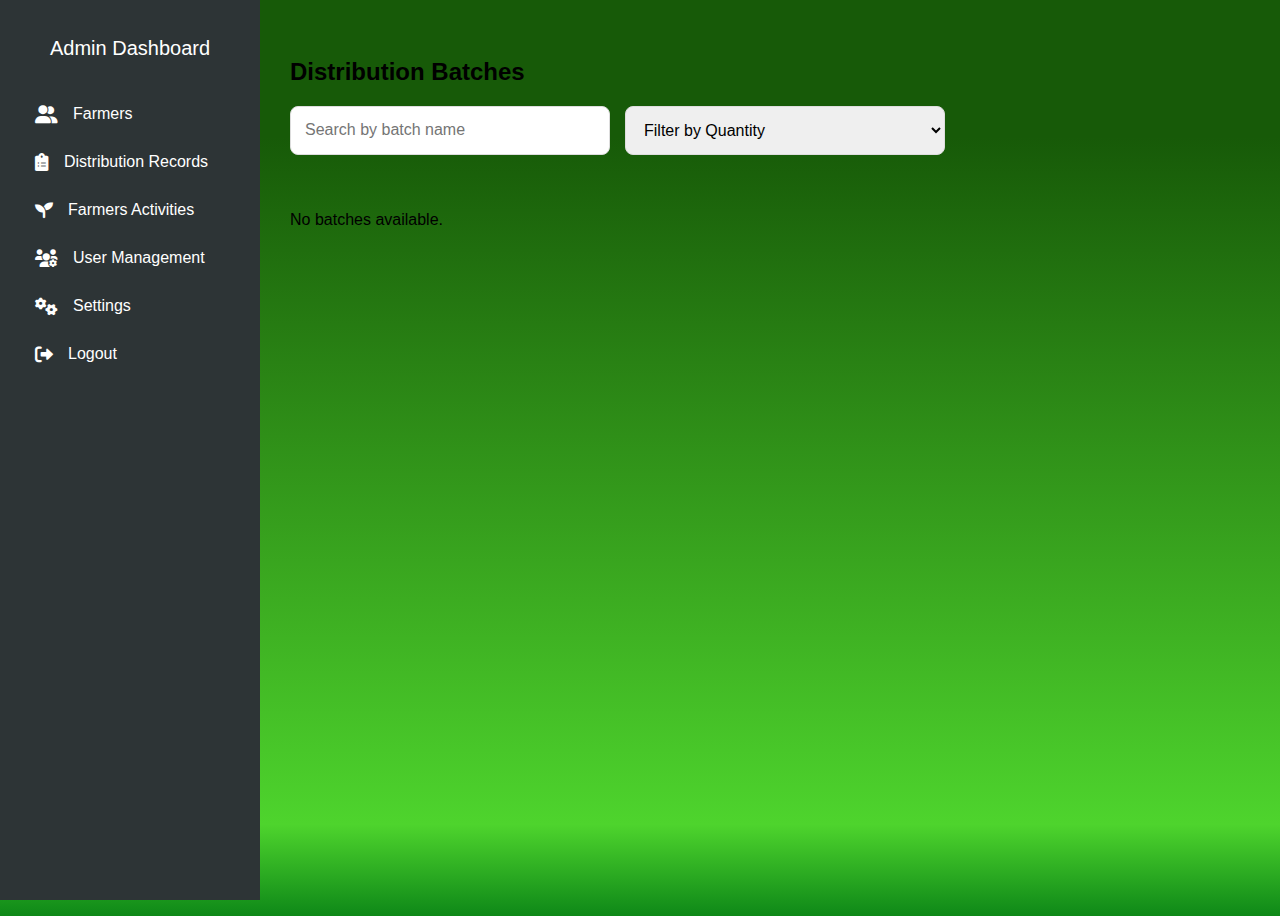
<file: add-distribution.html>
<!DOCTYPE html>
<html lang="en">
<head>
    <meta charset="UTF-8">
    <meta name="viewport" content="width=device-width, initial-scale=1.0">
    <title>Distribution Records Dashboard</title>
    <link rel="stylesheet" href="https://cdnjs.cloudflare.com/ajax/libs/font-awesome/6.0.0-beta3/css/all.min.css">
    <link rel="icon" href="ARMS LOGO.png" type="image/png">

    <style>

        *,
                *::before,
                *::after {
                    box-sizing: border-box;
                }
                
        
                
        
                body {
                    font-family: 'Inter', Arial, sans-serif;  /* Modern font */
                    background-color: #f4f7fc;  /* Softer background */
                    display: flex;
                    height: 100vh;
                    overflow: hidden;
                    flex-direction: row;
                }
        
                .sidebar {
                    width: 260px;
                    background-color: #2d3436;  /* Darker sidebar color */
                    color: white;
                    padding: 20px;
                    height: 100%;
                    position: fixed;
                    top: 0;
                    left: 0;
                    transition: width 0.3s ease;
                }
        
                .sidebar h2 {
                    color: #ffffff;
                    margin-bottom: 30px;
                    text-align: center;
                    font-size: 20px; /* Slightly larger */
                    font-weight: 500;
                }
        
                .sidebar ul {
                    list-style: none;
                    padding: 0;
                }
        
                .sidebar ul li {
                    padding: 15px;
                    cursor: pointer;
                    transition: background 0.3s ease;
                    display: flex;
                    align-items: center;
                    font-size: 16px;
                }
        
        
                .sidebar ul li:hover {
                    background-color: #27ae60;
                }
        
                .sidebar ul li i {
                    margin-right: 15px;
                    font-size: 18px;
                }
        
                body {
                    margin-left: 260px;  /* Adjusted for wider sidebar */
                    padding: 30px;
                    overflow-y: auto;
                    display: flex;
                    flex-direction: column;
                    gap: 30px;
                    width: calc(100% - 260px);
                    background: linear-gradient(to bottom, #175a08 15%, #4ed42d 90%, #0e8818 100%  ); 
                    background-size: 100%;
                }
        
                .summary {
                    background-color: #fff;
                    padding: 20px;
                    border-radius: 8px;
                    box-shadow: 0 2px 10px rgba(0, 0, 0, 0.1);
                }
        
                .batch-container {
                    display: flex;
                    flex-wrap: wrap;
                    gap: 30px;
                    margin-top: 20px;
                }
        
                .batch-box {
    border: 1px solid #ccc;
    border-radius: 8px;
    padding: 15px;
    margin: 10px;
    background: #f9f9f9;
    box-shadow: 0 4px 6px rgba(0, 0, 0, 0.1);
    transition: transform 0.2s ease, box-shadow 0.2s ease;
}

.batch-box h3 {
    font-size: 18px;
    color: #3fa648;
    margin-bottom: 10px;
}

.batch-box p {
    margin: 5px 0;
    color: #555;
    font-size: 14px;
}

.batch-box button {
    background: #3fa648;
    color: #fff;
    border: none;
    padding: 10px;
    border-radius: 5px;
    cursor: pointer;
    transition: background 0.3s ease;
}

.batch-box button:hover {
    background: #2d8f3a;
}

.batch-box:hover {
    transform: scale(1.02);
    box-shadow: 0 6px 12px rgba(0, 0, 0, 0.15);
}

        
            .icon-container {
            display: flex;
            gap: 10px;
        }
        
        .edit-icon, .delete-icon {
            cursor: pointer;
            font-size: 18px;
            transition: color 0.3s ease;
        }
        
        .edit-icon:hover {
            color: #3498db; /* Edit icon hover color */
        }
        
        .delete-icon:hover {
            color: #e74c3c; /* Delete icon hover color */
        }




        
        
        
        
            .batch-box {
             
                top: 10px;
                right: 10px;
            }
        
            .batch-box:hover {
            background-color: hsl(123, 81%, 29%);
            color: rgb(0, 0, 0);
        }
        
        .batch-details {
            margin-top: 10px;
            display: none;
            background-color: #f9f9f9;
            padding: 10px;
            border-radius: 8px;
        }
        
        .batch-details table {
            width: 100%;
            margin-top: 10px;
            border-collapse: collapse;
        }
        
        .batch-details th,
        .batch-details td {
            padding: 10px;
            border: 1px solid #ddd;
        }
        
        .button,
        .cv-button {
            background-color: #27ae60;
            border: none;
            color: white;
            padding: 16px;
            text-align: center;
            font-size: 16px;
            border-radius: 10px;
            cursor: pointer;
            transition: background-color 0.3s ease;
        }
        
        .button:hover,
        .cv-button:hover {
            background-color: #219150;
        }
        
        .cv-button i {
            margin-right: 8px;
        }

        #historySection .history-timeline .history-item::before {
        content: '';
        width: 10px;
        height: 10px;
        background-color: #28a745;
        border-radius: 50%;
        margin-right: 10px;
    }
        
        
    .history-timeline {
    display: flex;
    flex-direction: column;
    /* Fallback for gap */
    row-gap: 10px; 
}

        
                .history-timeline .history-item {
                    display: flex;
                    align-items: center;
                }
        
                .history-timeline .history-item::before {
                    content: '';
                    width: 10px;
                    height: 10px;
                    background-color: #28a745;
                    border-radius: 50%;
                    margin-right: 10px;
                }
        
                .history-timeline .history-item span {
                font-size: 16px; /* Make the font slightly larger */
                color: #444; /* Use a more visible shade */
            }

            .history-date {
    font-weight: bold;
    margin-top: 20px;
    font-size: 16px;
    color: #555;
}

.history-row {
    display: grid;
    grid-template-columns: 1fr 2fr 1fr 1fr; /* Adjust column widths */
    gap: 10px;
    padding: 5px 0;
    border-bottom: 1px solid #ddd;
}

.history-row span {
    font-size: 14px;
    color: #333;
}



                
        
             /* Style for modal container */
            .modal {
                display: none; /* Initially hidden */
                position: fixed;
                z-index: 1; /* On top */
                left: 50%;
                top: 50%;
                transform: translate(-50%, -50%); /* This will center the modal */
                width: 80%; /* Adjust the width as needed */
                max-width: 600px; /* Optional: max width for the modal */
                padding-top: 60px;
            }

                                /* Modal Background */
                                 #editBatchModal {
                                display: flex;
                                flex-direction: column;
                                align-items: center;
                                justify-content: center;
                                position: fixed;
                                top: 50%;
                                left: 50%;
                                transform: translate(-50%, -50%);
                                width: 400px;
                                padding: 20px;
                                border-radius: 10px;
                                z-index: 1000;
                                background-color: #ffffff; /* Set background color here */
                            }


                /* Modal Content */
#editDistributionModal > h3 {
    margin-bottom: 20px;
    color: #fff; /* White text for better visibility */
}

/* Input Fields */
#editDistributedQuantity,
#editDistributedTo,
#editDistributionDate {
    width: 80%; /* Set a width for the input fields */
    padding: 10px;
    margin: 10px 0;
    border: 1px solid #ccc; /* Light border */
    border-radius: 5px; /* Rounded corners */
    background-color: #fff; 
}

/* Buttons */
#saveDistributionChanges,
button {
    width: fit-content; /* Set a width for the buttons */
    padding: 10px;
    margin: 10px 1%;
    border: none; /* Remove default border */
    border-radius: 5px; /* Rounded corners */
    cursor: pointer; /* Pointer cursor on hover */
    transition: background-color 0.3s; /* Smooth transition */
}

/* Save Changes Button */
#saveDistributionChanges {
    background-color: #28a745; /* Green background */
    color: white; /* White text */
}

/* Cancel Button */
button {
    background-color: #dc3545; /* Red background */
    color: white; /* White text */
}

/* Button Hover Effects */
#saveDistributionChanges:hover {
    background-color: #218838; /* Darker green on hover */
}

button:hover {
    background-color: #c82333; /* Darker red on hover */
}
        
/* Modal close button (X icon) */
.modal-close {
    position: absolute;
    top: 10px;
    right: 15px;
    font-size: 24px;
    font-weight: bold;
    color: #333; /* Dark gray for neutral tone */
    cursor: pointer;
    transition: color 0.3s ease, transform 0.2s ease;
}

.modal-close:hover {
    color: #ff4d4d; /* Subtle red on hover to indicate 'close' */
    transform: scale(1.2); /* Slight scaling for hover effect */
}

.modal-close:active {
    transform: scale(1); /* Reset scale on click */
}

.modal-content {
    background: #fff;
    padding: 20px;
    width: 500px;
    max-width: 90%; /* Adjust for smaller screens */
    box-shadow: 0 6px 30px rgba(0, 0, 0, 0.1);
    border-radius: 8px;
    animation: fadeIn 0.3s ease-out;
    position: relative; /* Needed for the close icon */
}

/* Close icon */
.modal-close {
    color: #aaa;
    font-size: 28px;
    font-weight: bold;
    position: absolute;
    top: 10px;
    right: 25px;
    font-family: Arial, sans-serif;
}

.modal-close:hover,
.modal-close:focus {
    color: black;
    text-decoration: none;
    cursor: pointer;
}



/* Form labels */
label {
    font-size: 14px;
    color: #333333; /* Darker gray for readability */
    margin-bottom: 5px;
    display: block;
    font-weight: bold;
}

/* Input fields */
input, select {
    width: 100%;
    padding: 10px;
    margin-bottom: 15px;
    border: 1px solid #ccc; /* Light gray border */
    border-radius: 5px; /* Rounded corners for a modern look */
    box-sizing: border-box;
    font-size: 14px;
    transition: border-color 0.3s ease, box-shadow 0.3s ease;
}

input:focus, select:focus {
    border-color: #3fa648; /* Highlighted green border on focus */
    box-shadow: 0 0 8px rgba(63, 166, 72, 0.2); /* Soft glow */
    outline: none;
}

/* Button */
.button {
    background: #3fa648; /* Vibrant green for a primary button */
    color: #ffffff; /* White text for contrast */
    padding: 10px 20px;
    border: none;
    border-radius: 5px;
    cursor: pointer;
    font-size: 16px;
    font-weight: bold;
    text-transform: uppercase;
    transition: background 0.3s ease;
}

.button:hover {
    background: #2c7a3f; /* Slightly darker green on hover */
}

.button:active {
    background: #276236; /* Even darker green when pressed */
}

/* Fade-in animation for modal */
@keyframes fadeIn {
    from {
        opacity: 0;
        transform: translateY(-20px);
    }
    to {
        opacity: 1;
        transform: translateY(0);
    }
}


            



        
                .search-container {
                    margin-bottom: 25px;
                    display: flex;
                    gap: 15px;
                    justify-content: flex-start;
                }
        
                .search-container input[type="text"],
                .search-container select {
                    padding: 14px;
                    font-size: 16px;
                    width: 320px; /* Wider search bar and filters */
                    border-radius: 8px;
                    border: 1px solid #ddd;
                    outline: none;
                    transition: border-color 0.3s ease;
                }
        
                .search-container input[type="text"]:focus,
                .search-container select:focus {
                    border-color: #27ae60;
                }
        
                @media (max-width: 768px) {
                    .sidebar {
                        width: 200px;
                    }
        
                    .container {
                        margin-left: 200px;
                        width: calc(100% - 200px);
                    }
        
                    .batch-container {
                        flex-direction: column;
                    }
        
                    .search-container input[type="text"],
                    .search-container select {
                        width: 100%; /* Make search bar full-width on smaller screens */
                    }
        
                   
        
                    .modal-form input,
                    .modal-form select,
                    .modal-form textarea {
                        padding: 14px; /* Adjust padding for smaller screens */
                        font-size: 15px; /* Slightly smaller font size for small devices */
                    }
        
                    .modal-form textarea {
                        min-height: 140px; /* Ensure textarea is not too small */
                    }
                }










        
            </style>
</head>
<body>
</ul>
</div>
<div class="sidebar">
<h2>Admin Dashboard</h2>
<ul>
  

    <!-- Farmers Menu -->
    <li id="barangayContainer" onclick="window.location.href='admin.html'">
        <i class="fas fa-user-friends"></i> Farmers
    </li>

    <!-- Distribution Records Menu with Submenu -->
    <li onclick="toggleDistributionSubMenu()" id="distribution-records">
        <i class="fas fa-clipboard-list"></i> Distribution Records
    </li>
    <div id="distribution-submenu" style="display:none;">
        <li onclick="showSection('distribution')"><i class="fas fa-box"></i> Batches</li>
        <li onclick="window.location.href='summary.html'">
            <i class="fas fa-chart-line"></i> Summary
        </li>
        
        <li onclick="openBatchModal()"><i class="fas fa-box"></i> Create Batch</li>

    </div>

    <!-- Farmers Activities Menu -->
    <li id="farmersActivitiesMenu" onclick="window.location.href='summaryChart.html'">
        <i class="fas fa-seedling"></i> Farmers Activities
    </li>

    <!-- User Management Menu -->
    <li id="userManagementMenu" onclick="window.location.href='user.html'">
        <i class="fas fa-users-cog"></i> User Management
    </li>

    <!-- Settings Menu -->
    <li id="settingsMenu" onclick="window.location.href='settings.html'">
        <i class="fas fa-cogs"></i> Settings
    </li>

    <!-- Logout Menu -->
    <li id="logoutMenu" onclick="window.location.href='index.html'">
        <i class="fas fa-sign-out-alt"></i> Logout
    </li>
</ul>
</div>
    
    

    <div class="container" id="container">
        <div id="summarySection">
            <h1>Distribution Summary</h1>
            <div class="summary">
                <div id="summaryText">
                    <!-- Summary data dynamically inserted here -->
                </div>
            </div>
            
        </div>

        <div id="distributionSection" style="display:none;">
            <h2>Distribution Batches</h2>
            <div class="search-container">
                <input type="text" id="batchSearch" placeholder="Search by batch name" oninput="searchBatches()">
                <select id="quantity" onchange="filterBatchesByQuantity()">
                    <option value="">Filter by Quantity</option>
                    <option value="remaining">Remaining Quantity</option>
                    <option value="distributed">Distributed Quantity</option>
                </select>
            </div>
            
            <div class="batch-container" id="batchContainer">
                <!-- Batches will be displayed here -->

                 <div class="batch-box">
        <div class="icon-container">
            <i class="fas fa-edit edit-icon" onclick="editBatch('BatchID')"></i>
            <i class="fas fa-trash delete-icon" onclick="deleteBatch('BatchID')"></i>

       
        </div>

 


        


            </div> 
            <!-- CV Export Button -->
        <div class="cv-button-wrapper">
            <button class="cv-button" onclick="downloadCV()">
                <i class="fas fa-file-download"></i> Export CV
            </button>   
        </div>
        </div>



        <div id="historySection" style="display:none;">
            <h2>Distribution History</h2>
            <div id="historyTimeline"></div>
            
            <div>
                <label for="historyStartDate">Start Date:</label>
                <input type="date" id="historyStartDate" onchange="filterHistoryByDateRange()">
                <label for="historyEndDate">End Date:</label>
                <input type="date" id="historyEndDate" onchange="filterHistoryByDateRange()">
            </div>
            <div class="history-timeline" id="historyTimeline">
                <!-- History records will be displayed here -->
                <div class="history-item">
            </div>
        </div>
    </div>

<!-- Modal for Creating New Batch -->
<div id="batchModal" class="modal">
    <div class="modal-content">
        <span class="modal-close" onclick="closeBatchModal()">&times;</span>
        <h2>Create New Distribution Batch</h2>
        <label for="batchName">Batch Name</label>
        <select id="batchName" required>
            <option value="" disabled selected>Select Batch Name</option>
            <option value="Cash">Cash</option>
            <option value="Seeds">Seeds</option>
            <option value="Fertilizer">Fertilizer</option>
            <option value="Pesticide">Pesticide</option>
            <option value="Herbicide">Herbicide</option>
            <option value="Rodenticide">Rodenticide</option>
        </select>
        <label for="batchNumber">Batch Number</label>
        <input type="text" id="batchNumber" required>
        <label for="totalQuantity">Total Quantity</label>
        <input type="number" id="totalQuantity" required>
        <button class="button" onclick="createNewBatch()">Create Batch</button>
    </div>
</div>






    <!-- Modal for Adding Distribution Record -->
    <div id="distributionModal" class="modal">
        <div class="modal-content">
            <span class="modal-close" onclick="closeDistributionModal()">&times;</span>
            <h2>Add Distribution Record</h2>
            <label for="distributionBatchId">Batch ID</label>
            <select id="distributionBatchId"></select>
            <label for="distributedQuantity">Distributed Quantity</label>
            <input type="number" id="distributedQuantity" required>
            <label for="rsbaSearch">RSBA Number</label>
            <input type="text" id="rsbaSearch" placeholder="Search by RSBA Number" oninput="suggestFarmerNames()">
            <label for="distributedTo">Distributed To (Farmer Name)</label>
            <select id="distributedTo" required>
                <option value="">Select Farmer</option>
            </select>
            <label for="distributionDate">Date</label>
            <input type="date" id="distributionDate" required>
            <button class="button" onclick="addDistributionRecord()">Submit</button>
        </div>
    </div>

    <div id="editBatchModal" style="display:none;">
        <h3>Edit Batch</h3>
        <input id="editBatchName" type="text" placeholder="Batch Name">
        <input id="editTotalQuantity" type="number" placeholder="Total Quantity">
        <button id="saveBatchChanges">Save Changes</button>
        <button onclick="closeEditBatchModal()">Cancel</button>
    </div>

    <!-- Edit Distribution Modal -->
<div id="editDistributionModal" class="modal" style="display: none;">
    <div class="modal-content">
        <h3>Edit Distribution Quantity</h3>

        <label for="editDistributedQuantity">Quantity:</label>
        <input type="number" id="editDistributedQuantity" min="1" required>
        <p><strong>Distributed To:</strong> <span id="displayDistributedTo"></span></p>
        <p><strong>Date Distributed:</strong> <span id="displayDistributionDate"></span></p>
        <div class="modal-actions">
            <button id="saveDistributionChanges">Save Changes</button>
            <button onclick="closeEditDistributionModal()">Cancel</button>
        </div>
    </div>



       

    
    



























    <script>
        // Initialize empty arrays to store batch and history data
        let distributionBatches = JSON.parse(localStorage.getItem('distributionBatches')) || [];
        let distributionHistory = JSON.parse(localStorage.getItem('distributionHistory')) || [];
        let users = JSON.parse(localStorage.getItem('users')) || [];
        let approvedUsers = users.filter(user => user.status === 'Approved');


        // Debounce timer for filtering
        let debounceTimer = null;

        // Generate a unique batch ID
        function generateBatchId() {
            return 'BATCH-' + new Date().getTime();
        }

        // Save batches to localStorage
        function saveToLocalStorage() {
            localStorage.setItem('distributionBatches', JSON.stringify(distributionBatches));
            localStorage.setItem('distributionHistory', JSON.stringify(distributionHistory));
        }

        function generateCSV(batches) {
    let csvContent = 'Batch ID,Batch Name,Total Quantity,Remaining Quantity,Distributed Quantity,Distributed To,Date Distributed\n';

    batches.forEach(batch => {
        batch.distributions.forEach(distribution => {
            csvContent += `${batch.batchId},${batch.batchName},${batch.totalQuantity},${batch.remainingQuantity},${distribution.distributedQuantity},${distribution.distributedTo},${distribution.dateDistributed}\n`;
        });
        if (batch.distributions.length === 0) {
            csvContent += `${batch.batchId},${batch.batchName},${batch.totalQuantity},${batch.remainingQuantity},,,\n`;
        }
    });

    return csvContent;
}



        function suggestFarmerNames() {
            const rsbaInput = document.getElementById('rsbaSearch').value.trim().toLowerCase();
            const farmerSelect = document.getElementById('distributedTo');
            farmerSelect.innerHTML = '<option value="">Select Farmer</option>'; 

            if (rsbaInput) {
                // Filter approved users based on RSBA number
                const matchedUsers = approvedUsers.filter(user => 
                    user.rsbaNumber.toLowerCase().includes(rsbaInput)
                );

                // Add the filtered users to the dropdown
                matchedUsers.forEach(user => {
                    const option = document.createElement('option');
                    option.value = `${user.firstName} ${user.middleInitial ? user.middleInitial + '.' : ''} ${user.lastName}`;
                    option.textContent = `${user.firstName} ${user.middleInitial ? user.middleInitial + '.' : ''} ${user.lastName}`;
                    farmerSelect.appendChild(option);
                });
            }
        }

        

        function showSection(sectionId) {
    const sections = document.querySelectorAll('div[id$="Section"]');
    sections.forEach(section => {
        section.style.display = 'none'; // Hide all sections
    });

    

    const targetSection = document.getElementById(`${sectionId}Section`);
    if (targetSection) {
        targetSection.style.display = 'block'; // Show the selected section
        if (sectionId === 'history') {
            updateHistoryTimeline(); // Refresh the timeline
        }
    }
}



if (distributionHistory && distributionHistory.length > 0) {
    updateHistoryTimeline();
} else {
    console.warn('No history records available.');
}





        // Function to open the "Create New Distribution Batch" modal
        function openBatchModal() {
            const batchModal = document.getElementById('batchModal');
            batchModal.style.display = 'block'; // Open the modal
        }

        // Close the Distribution Modal
        function closeDistributionModal() {
            document.getElementById('distributionModal').style.display = 'none';
        }

        

        // Open Distribution Modal and populate with Batch ID
        function openDistributionModal(batchId) {
            const batchSelect = document.getElementById('distributionBatchId');
            const batch = distributionBatches.find(batch => batch.batchId === batchId);
            
            // Clear any previous options
            batchSelect.innerHTML = '';
            
            // Create and append a new option for the selected batch
            const option = document.createElement('option');
            option.value = batch.batchId;
            option.textContent = `Batch ID: ${batch.batchId} - ${batch.batchName}`;
            batchSelect.appendChild(option);

            // Display the modal
            const modal = document.getElementById('distributionModal');
            modal.style.display = 'block';
        }


        // Optional: Close modal when clicking outside of it
        window.onclick = function(event) {
            if (event.target.classList.contains('modal')) {
                event.target.style.display = 'none';
            }
        };

        function editBatch(batchId) {
    const batches = JSON.parse(localStorage.getItem('batches')) || [];
    const batch = batches.find(b => b.id === batchId);

    if (batch) {
        // Open a modal or form to edit the batch details
        document.getElementById('batchName').value = batch.name;
        document.getElementById('totalQuantity').value = batch.quantity;

        // Save changes back to localStorage
        createNewBatch = () => {
            batch.name = document.getElementById('batchName').value;
            batch.quantity = document.getElementById('totalQuantity').value;
            localStorage.setItem('batches', JSON.stringify(batches));
            loadBatches();
        };
    }
}


  

       // Function to create a new distribution batch
function createNewBatch() {
    const batchName = document.getElementById('batchName').value;
    const batchNumber = document.getElementById('batchNumber').value;
    const totalQuantity = parseInt(document.getElementById('totalQuantity').value);

    if (!batchName || !batchNumber || totalQuantity <= 0) {
        alert('Please fill out all fields with valid data!');
        return;
    }

    // Generate a unique Batch ID (e.g., timestamp or UUID)
    const batchId = 'BATCH-' + Date.now();

    const newBatch = {
        batchId,
        batchName,
        batchNumber,
        totalQuantity,
        remainingQuantity: totalQuantity,
        distributions: [] // Empty distribution list for this batch
    };

    // Add the batch to the list
    distributionBatches.push(newBatch);

    // Save the updated batches to localStorage
    saveToLocalStorage();

    // Update the batch display
    updateBatchDisplay();

    // Close the modal
    closeBatchModal();
}
function closeBatchModal() {
    const modal = document.getElementById('batchModal');
    if (modal) {
        modal.style.display = 'none'; // Hides the modal
    }
}


// Function to add a new distribution record
function addDistributionRecord() {
    const batchId = document.getElementById('distributionBatchId').value; // Batch ID is locked to the selected batch
    const distributedQuantity = parseInt(document.getElementById('distributedQuantity').value, 10);
    const distributedTo = document.getElementById('distributedTo').value.trim();
    const distributionDate = document.getElementById('distributionDate').value;

    // Validate input
    if (!distributedTo || isNaN(distributedQuantity) || distributedQuantity <= 0 || !distributionDate) {
        alert('Please fill in all fields with valid values.');
        return;
    }

    // Find the batch and update its records
    const batch = distributionBatches.find(b => b.batchId === batchId);

    if (batch) {
        // Check if distributed quantity exceeds remaining quantity
        if (batch.remainingQuantity < distributedQuantity) {
            alert('Distributed quantity exceeds remaining quantity for this batch.');
            return;
        }

        // Add the new distribution record to the batch
        batch.distributions.push({
            distributedQuantity,
            distributedTo,
            dateDistributed: distributionDate
        });

        // Update remaining quantity of the batch
        batch.remainingQuantity -= distributedQuantity;

        // Save the updated batches to localStorage
        saveToLocalStorage();

        // Update the batch display on the page
        updateBatchDisplay();

        // Optionally, update the distribution details in the modal if it's already open
        if (document.getElementById('batchDetailModal').style.display === 'flex') {
            updateDistributionModal(batchId);
        }

        // Close the modal and show success message
        closeDistributionModal();
        alert('Distribution record added successfully!');
    } else {
        alert('Batch not found!');
    }
}

// Function to update the batch details in the modal (or elsewhere on the page)
function updateDistributionModal(batchId) {
    const batch = distributionBatches.find(b => b.batchId === batchId);
    const distributionsTable = document.getElementById('distributionsTable').querySelector('tbody');
    const totalQuantitySpan = document.getElementById('totalQuantity');
    const noDataMessage = document.getElementById('noDataMessage');

    // Clear the previous distribution records
    distributionsTable.innerHTML = '';
    let totalDistributed = 0;

    // Filter the distribution records for this batch
    const batchDistributions = batch.distributions;

    if (batchDistributions.length === 0) {
        noDataMessage.style.display = 'block';
    } else {
        noDataMessage.style.display = 'none';

        // Loop through each distribution record and display it
        batchDistributions.forEach(record => {
            const row = document.createElement('tr');
            row.innerHTML = `
                <td>${record.distributedTo}</td> <!-- Farmer's Name -->
                <td>${record.distributedQuantity}</td> <!-- Quantity -->
                <td>${record.dateDistributed}</td> <!-- Distribution Date -->
            `;
            distributionsTable.appendChild(row);
            totalDistributed += record.distributedQuantity;
        });

        // Update total distributed quantity
        totalQuantitySpan.textContent = totalDistributed;
    }
}

// Function to save data to localStorage
function saveToLocalStorage() {
    localStorage.setItem('distributionBatches', JSON.stringify(distributionBatches));
    localStorage.setItem('distributionHistory', JSON.stringify(distributionHistory));
}

function updateHistoryTimeline() {
    const historyContainer = document.getElementById('historyContainer');
    historyContainer.innerHTML = ''; // Clear existing timeline

    distributionHistory.forEach(record => {
        const historyItem = document.createElement('div');
        historyItem.classList.add('history-item');
        historyItem.innerHTML = `
            <div>Batch ID: ${record.batchId}</div>
            <div>Distributed To: ${record.distributedTo}</div>
            <div>Quantity: ${record.distributedQuantity}</div>
            <div>Date: ${record.dateDistributed}</div>
        `;
        historyContainer.appendChild(historyItem);
    });
}

function addHistoryRecord(batchId, distributedTo, distributedQuantity, distributionDate) {
    const newHistoryRecord = {
        batchId,
        distributedTo,
        distributedQuantity,
        dateDistributed: distributionDate
    };

    distributionHistory.push(newHistoryRecord);
    saveToLocalStorage();  // Save updated history
    updateHistoryTimeline();
}




    
    function toggleDistributionSubMenu() {
    const submenu = document.getElementById('distribution-submenu');
    submenu.style.display = submenu.style.display === 'none' ? 'block' : 'none';
}


    // Hide other sections (optional)
    function closeOtherSections() {
        const otherSections = ['summarySection', 'distributionSection', 'historySection'];
        otherSections.forEach(sectionId => {
            document.getElementById(sectionId).style.display = 'none';
        });
    }

    function loadBatches() {
    const batchContainer = document.getElementById('batchContainer');
    const batches = JSON.parse(localStorage.getItem('batches')) || [];

    batchContainer.innerHTML = ''; // Clear existing content

    batches.forEach(batch => {
        const batchBox = document.createElement('div');
        batchBox.className = 'batch-box';

        batchBox.innerHTML = `
            <div>${batch.name} (${batch.quantity})</div>
            <div class="icon-container">
                <i class="fas fa-edit edit-icon" onclick="editBatch('${batch.id}')"></i>
                <i class="fas fa-trash delete-icon" onclick="deleteBatch('${batch.id}')"></i>
            </div>
        `;

        batchContainer.appendChild(batchBox);
    });
}



       

  

    function openEditBatchModal(batchId) {
    const batch = distributionBatches.find(b => b.batchId === batchId);
    if (batch) {
        // Populate modal fields with current batch data
        document.getElementById('editBatchName').value = batch.batchName;
        document.getElementById('editTotalQuantity').value = batch.totalQuantity;

        // Save button functionality
        document.getElementById('saveBatchChanges').onclick = function () {
            const newName = document.getElementById('editBatchName').value;
            const newTotal = parseInt(document.getElementById('editTotalQuantity').value);

            const distributedQuantity = batch.totalQuantity - batch.remainingQuantity;
            if (!newName.trim() || isNaN(newTotal) || newTotal < distributedQuantity) {
                alert(`Invalid input! The new total quantity (${newTotal}) cannot be less than already distributed (${distributedQuantity}).`);
                return;
            }


            // Update batch details
            batch.batchName = newName;
            batch.remainingQuantity += newTotal - batch.totalQuantity;
            batch.totalQuantity = newTotal;

            // Save changes and refresh UI
            saveToLocalStorage();
            updateBatchDisplay();
            closeEditBatchModal();
        };

        // Show modal
        document.getElementById('editBatchModal').style.display = 'block';
    }
}


function openEditDistributionModal(recordId) {
    const record = distributionRecords.find(r => r.recordId === recordId);
    if (record) {
        document.getElementById('editDistributedQuantity').value = record.distributedQuantity;
        document.getElementById('editDistributedTo').value = record.farmerName;
        document.getElementById('editDistributionDate').value = record.distributionDate;
        
        // Save button functionality
        document.getElementById('saveDistributionChanges').onclick = function() {
            record.distributedQuantity = parseInt(document.getElementById('editDistributedQuantity').value);
            record.farmerName = document.getElementById('editDistributedTo').value;
            record.distributionDate = document.getElementById('editDistributionDate').value;
            
            // Update the UI (e.g., refresh the list or batch display)
            updateDistributionDisplay();
            closeEditDistributionModal();
        };

        // Show modal
        document.getElementById('editDistributionModal').style.display = 'block';
    }
}



function closeEditBatchModal() {
    document.getElementById('editBatchModal').style.display = 'none';
    document.getElementById('editBatchName').value = '';
    document.getElementById('editTotalQuantity').value = '';
}

function closeEditDistributionModal() {
    document.getElementById('editDistributionModal').style.display = 'none';
    document.getElementById('editDistributedQuantity').value = '';
    document.getElementById('editDistributedTo').value = '';
    document.getElementById('editDistributionDate').value = '';
}



    // Function to delete a batch
    function deleteBatch(batchId) {
        const confirmation = confirm('Are you sure you want to delete this batch?');
        if (confirmation) {
            // Remove the batch from the array
            distributionBatches = distributionBatches.filter(batch => batch.batchId !== batchId);
            saveToLocalStorage();  // Save the updated list of batches
            updateBatchDisplay();  // Re-render the batches
        }
    }



// Function to edit distribution (opens the modal)
function editDistribution(batchId, recordIndex) {
    const batch = distributionBatches.find(b => b.batchId === batchId);
    const record = batch.distributions[recordIndex];

    if (!batch || !record) {
        alert('Record not found!');
        return;
    }

    // Populate the modal with the current record data
    document.getElementById('editDistributedQuantity').value = record.distributedQuantity;
    document.getElementById('displayDistributedTo').textContent = record.distributedTo;
    document.getElementById('displayDistributionDate').textContent = record.dateDistributed;

    // Show the modal
    document.getElementById('editDistributionModal').style.display = 'block';

    // Save the updated quantity when "Save Changes" is clicked
    document.getElementById('saveDistributionChanges').onclick = function() {
        saveChanges(batch, record, recordIndex);
    };
}

// Function to save changes after editing the quantity
function saveChanges(batch, record, recordIndex) {
    const newQuantity = parseInt(document.getElementById('editDistributedQuantity').value);

    // Validation check
    if (newQuantity <= 0) {
        alert('Please enter a valid quantity!');
        return;
    }

    // Update the remaining quantity for the batch
    const quantityDifference = record.distributedQuantity - newQuantity;
    batch.remainingQuantity += quantityDifference;

    // Update the distribution record
    record.distributedQuantity = newQuantity;

    // Close the modal
    closeEditDistributionModal();

    // Update the batch display
    updateBatchDisplay();

    // Optionally, save to localStorage
    localStorage.setItem('distributionBatches', JSON.stringify(distributionBatches));
}

// Function to close the edit distribution modal
function closeEditDistributionModal() {
    document.getElementById('editDistributionModal').style.display = 'none';
}



// Function to delete a distribution record
function deleteDistribution(batchId, recordIndex) {
    const batch = distributionBatches.find(b => b.batchId === batchId);
    const record = batch?.distributions[recordIndex];

    if (record) {
        const confirmation = confirm(`Delete record for ${record.distributedTo}?`);
        if (confirmation) {
            batch.remainingQuantity += record.distributedQuantity;
            batch.distributions.splice(recordIndex, 1);

            saveToLocalStorage();
            updateBatchDisplay();
        }
    }
}




    // Function to export a single batch to CSV
    function downloadBatchCSV(batchId) {
        const batch = distributionBatches.find(b => b.batchId === batchId);
        if (batch) {
            const csvContent = generateCSV([batch]);  // Generate CSV for the selected batch
            const blob = new Blob([csvContent], { type: 'text/csv' });
            const url = URL.createObjectURL(blob);
            const link = document.createElement('a');
            link.href = url;
            link.download = `${batch.batchName}.csv`;
            link.click();
        }
    }

        function initializeModal() {
            const farmerSelect = document.getElementById('distributedTo');
            approvedUsers.forEach(user => {
                const option = document.createElement('option');
                option.value = `${user.firstName} ${user.middleInitial ? user.middleInitial + '.' : ''} ${user.lastName}`;
                option.textContent = `${user.firstName} ${user.middleInitial ? user.middleInitial + '.' : ''} ${user.lastName}`;
                farmerSelect.appendChild(option);
            });
        }

        // Initialize modal on page load
        initializeModal();

        // Toggle batch details view
        function toggleBatchDetails(batchId) {
        const allDetails = document.querySelectorAll('.batch-details');
        allDetails.forEach(details => (details.style.display = 'none'));
        
        const detailsDiv = document.getElementById(`details-${batchId}`);
        if (detailsDiv) {
            detailsDiv.style.display = 'block';
        }
    }


        // Populate dropdown for batch selection
        function populateBatchDropdown() {
            const batchSelect = document.getElementById('distributionBatchId');
            batchSelect.innerHTML = '';
            distributionBatches.forEach(batch => {
                const option = document.createElement('option');
                option.value = batch.batchId;
                option.innerText = batch.batchName;
                batchSelect.appendChild(option);
            });
        }

        

        // Update summary information
        function updateSummary() {
            const totalBatches = distributionBatches.length;
            const totalDistributed = distributionBatches.reduce((sum, batch) => sum + (batch.totalQuantity - batch.remainingQuantity), 0);
            const totalRemaining = distributionBatches.reduce((sum, batch) => sum + batch.remainingQuantity, 0);

            document.getElementById('summaryText').innerHTML = `
                <h3>Total Batches: ${totalBatches}</h3>
                <h3>Total Distributed: ${totalDistributed}</h3>
                <h3>Total Remaining: ${totalRemaining}</h3>
            `;
        }











// Search for batches
function searchBatches() {
    const searchQuery = document.getElementById('batchSearch').value.toLowerCase();
    const batchContainer = document.getElementById('batchContainer');

    batchContainer.innerHTML = '';
    distributionBatches.filter(batch => batch.batchName.toLowerCase().includes(searchQuery)).forEach(batch => {
        const batchBox = document.createElement('div');
        batchBox.className = 'batch-box';
        batchBox.onclick = () => toggleBatchDetails(batch.batchId);

        batchBox.innerHTML = `
            <h3>${batch.batchName}</h3>
            <p>Total: ${batch.totalQuantity} | Remaining: ${batch.remainingQuantity}</p>
            <button onclick="openDistributionModal()">Add Distribution</button>
            <div class="batch-details" id="details-${batch.batchId}">
                <table>
                    <thead>
                        <tr>
                            <th>Quantity</th>
                            <th>Farmer</th>
                            <th>Date</th>
                        </tr>
                    </thead>
                    <tbody>
                        ${batch.distributions.map(d => `
                            <tr>
                                <td>${d.distributedQuantity}</td>
                                <td>${d.distributedTo}</td>
                                <td>${d.dateDistributed}</td>
                            </tr>
                        `).join('')}
                    </tbody>
                </table>
            </div>
        `;
        batchContainer.appendChild(batchBox);
    });
}

// Filter batches by quantity (remaining or distributed)
function filterBatchesByQuantity() {
    const filterValue = document.getElementById('quantityFilter').value;
    const batchContainer = document.getElementById('batchContainer');

    batchContainer.innerHTML = '';
    distributionBatches.filter(batch => {
        if (filterValue === 'remaining') return batch.remainingQuantity > 0;
        if (filterValue === 'distributed') return batch.remainingQuantity < batch.totalQuantity;
        return true;
    }).forEach(batch => {
        const batchBox = document.createElement('div');
        batchBox.className = 'batch-box';
        batchBox.onclick = () => toggleBatchDetails(batch.batchId);

        batchBox.innerHTML = `
            <h3>${batch.batchName}</h3>
            <p>Total: ${batch.totalQuantity} | Remaining: ${batch.remainingQuantity}</p>
            <button onclick="openDistributionModal()">Add Distribution</button>
            <div class="batch-details" id="details-${batch.batchId}">
                <table>
                    <thead>
                        <tr>
                            <th>Quantity</th>
                            <th>Farmer</th>
                            <th>Date</th>
                        </tr>
                    </thead>
                    <tbody>
                        ${batch.distributions.map(d => `
                            <tr>
                                <td>${d.distributedQuantity}</td>
                                <td>${d.distributedTo}</td>
                                <td>${d.dateDistributed}</td>
                            </tr>
                        `).join('')}
                    </tbody>
                </table>
            </div>
        `;
        batchContainer.appendChild(batchBox);
    });
}

// Initial setup
showSection('distribution');

function downloadCSV() {
    if (!distributionBatches || distributionBatches.length === 0) {
        alert("No data available to download.");
        return;
    }
    const csvContent = generateCSV(distributionBatches);
    const blob = new Blob([csvContent], { type: 'text/csv' });
    const url = URL.createObjectURL(blob);
    const link = document.createElement('a');
    link.href = url;
    link.download = 'distribution_batches.csv';
    link.click();
}



// Initial page load setup
document.addEventListener('DOMContentLoaded', function () {
    updateBatchDisplay();
});

// Ensuring that all necessary data is available before updating the batch display
// Update the batch display on the page
function updateBatchDisplay() {
    const batchContainer = document.getElementById('batchContainer');
    batchContainer.innerHTML = ''; // Clear previous content

    // Check if there are any batches to display
    if (Array.isArray(distributionBatches) && distributionBatches.length > 0) {
        distributionBatches.forEach(batch => {
            // Ensure batch.distributions is initialized
            batch.distributions = batch.distributions || [];

            // Create a batch box
            const batchBox = document.createElement('div');
            batchBox.className = 'batch-box';

            // Add batch details
            batchBox.innerHTML = `
                <h3>${batch.batchName}</h3>
                <p>Total: ${batch.totalQuantity} | Remaining: ${batch.remainingQuantity}</p>
            `;

            // Create action buttons
            const iconContainer = document.createElement('div');
            iconContainer.className = 'icon-container';

            // Edit icon
            const editIcon = document.createElement('i');
            editIcon.className = 'fas fa-edit edit-icon';
            editIcon.title = 'Edit Batch';
            editIcon.onclick = (e) => {
                e.stopPropagation(); // Prevent parent box click
                openEditBatchModal(batch.batchId);
            };
            iconContainer.appendChild(editIcon);

            // Delete icon
            const deleteIcon = document.createElement('i');
            deleteIcon.className = 'fas fa-trash delete-icon';
            deleteIcon.title = 'Delete Batch';
            deleteIcon.onclick = (e) => {
                e.stopPropagation(); // Prevent parent box click
                deleteBatch(batch.batchId);
            };
            iconContainer.appendChild(deleteIcon);

            // CSV download icon
            const csvIcon = document.createElement('i');
            csvIcon.className = 'fas fa-file-download';
            csvIcon.title = 'Download Batch CSV';
            csvIcon.onclick = (e) => {
                e.stopPropagation(); // Prevent parent box click
                downloadBatchCSV(batch.batchId);
            };
            iconContainer.appendChild(csvIcon);

            // Add the icon container to the batch box
            batchBox.appendChild(iconContainer);

            // Add "Add Distribution" button
            const addDistributionButton = document.createElement('button');
            addDistributionButton.textContent = 'Add Distribution';
            addDistributionButton.onclick = (e) => {
                e.stopPropagation(); // Prevent parent box click
                openDistributionModal(batch.batchId);
            };
            batchBox.appendChild(addDistributionButton);

            // Create batch details section
            const detailsDiv = document.createElement('div');
            detailsDiv.className = 'batch-details';
            detailsDiv.id = `details-${batch.batchId}`;
            detailsDiv.style.display = 'none'; // Initially hidden

            // Generate distribution table or message if empty
            let tableHtml = '';
            if (batch.distributions.length > 0) {
                tableHtml = `
                    <table>
                        <thead>
                            <tr>
                                <th>Quantity</th>
                                <th>Farmer</th>
                                <th>Date</th>
                                <th>Actions</th>
                            </tr>
                        </thead>
                        <tbody>
                            ${batch.distributions.map((d, index) => `
                                <tr>
                                    <td>${d.distributedQuantity}</td>
                                    <td>${d.distributedTo}</td>
                                    <td>${d.dateDistributed}</td>
                                    <td>
                                        <button onclick="editDistribution('${batch.batchId}', ${index})">Edit</button>
                                        <button onclick="deleteDistribution('${batch.batchId}', ${index})">Delete</button>
                                    </td>
                                </tr>
                            `).join('')}
                        </tbody>
                    </table>
                `;
            } else {
                tableHtml = '<p>No distributions added yet.</p>';
            }

            detailsDiv.innerHTML = tableHtml;

            // Append the details section to the batch box
            batchBox.appendChild(detailsDiv);

            // Add event listener to toggle batch details
            batchBox.onclick = () => toggleBatchDetails(batch.batchId);

            // Append the batch box to the container
            batchContainer.appendChild(batchBox);
        });
    } else {
        // Display a message if no batches are available
        batchContainer.innerHTML = '<p>No batches available.</p>';
    }

    // Update the summary section
    updateSummary();
}


// Toggle batch details visibility
function toggleBatchDetails(batchId) {
    const detailsDiv = document.getElementById(`details-${batchId}`);
    if (detailsDiv.style.display === 'none') {
        detailsDiv.style.display = 'block'; // Show batch details
    } else {
        detailsDiv.style.display = 'none'; // Hide batch details
    }
}



        


    </script>
</body>
</html>
</file>
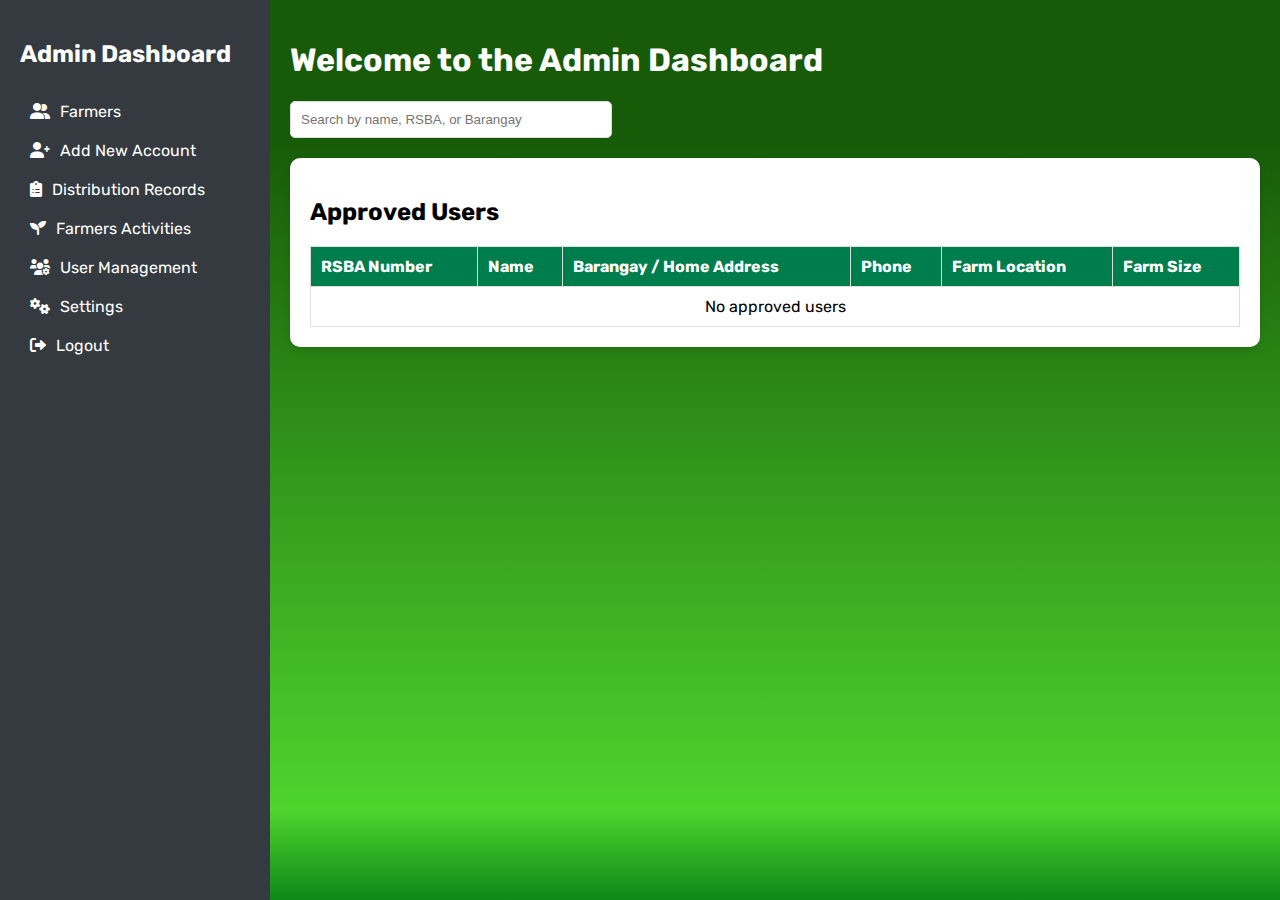
<file: admin.html>
<!DOCTYPE html>
<html lang="en">

<head>
    <meta charset="UTF-8">
    <meta name="viewport" content="width=device-width, initial-scale=1.0">
    <title>Admin Dashboard</title>
    <link href="https://fonts.googleapis.com/css2?family=Rubik:wght@400;&display=swap" rel="stylesheet">
    <link rel="stylesheet" href="https://cdnjs.cloudflare.com/ajax/libs/font-awesome/6.0.0-beta3/css/all.min.css">
    <link rel="icon" href="LOGO1.png" type="image/png">
    <style>
        /* General Styles */
        body {
            font-family: 'Rubik', sans-serif;
            display: flex;
            min-height: 100vh;
            background-color: #f0f4f8;
            margin: 0;
            overflow: hidden;
        }

        /* Sidebar Styling */
        .sidebar {
            width: 230px;
            background-color: #343a40;
            color:  white;
            padding: 20px;
            position: fixed;
            top: 0;
            bottom: 0;
            overflow-y: auto;
            z-index: 100;
        }

        .sidebar h2 {
            font-size: 1.5em;
            margin-bottom: 1em;
        }

        .sidebar ul {
            list-style: none;
            padding: 0;
        }

        .sidebar ul li {
            padding: 10px;
            cursor: pointer;
            transition: background 0.2s;
            display: flex;
            align-items: center;
            position: relative; /* Needed for positioning the submenu */
        }

        .sidebar ul li:hover {
            background: #0cb862;
        }

        .sidebar ul li i {
            margin-right: 10px;
        }

        /* Submenu for Barangays */
        #barangayContainer {
            display: none;
            flex-direction: column;
            gap: 10px;
            padding-left: 20px;
            background-color: #2f353b;
            position: absolute;
            top: 100%; /* Position the container below the Farmers item */
            left: 0;
            width: 100%; /* Make sure the submenu takes up the full width of the parent item */
            border-radius: 5px;
            z-index: 99;
        }

        /* Show Barangay submenu when Farmers is clicked */
        #farmersMenu.active #barangayContainer {
            display: flex;
        }

        /* Each Barangay Button */
        .barangay {

            color: white;
            padding: 10px;
            width: 100%;
            text-align: left;
            cursor: pointer;
            border-radius: 5px;
            transition: background-color 0.3s ease;
        }

        /* Hover Effects for Each Barangay */
        .barangay:hover {
            background-color: #0cb862;
        }

        /* Main Content Styling */
        .container {
            background: linear-gradient(to bottom, #175a08 15%, #4ed42d 90%, #0e8818 100%  );   
            margin-left: 270px;
            padding: 20px;
            width: calc(100% - 270px);
            overflow-y: auto;
        }

        h1 {

            color: #ffffff;     
        }

        /* Table Styling */
        .table-container {
            background-color: #ffffff;
            padding: 20px;
            border-radius: 10px;
            box-shadow: 0 4px 8px rgba(0, 0, 0, 0.1);
        }

        table {
            width: 100%;
            border-collapse: collapse;
            margin-top: 20px;
        }

        table th,
        table td {
            padding: 10px;
            border: 1px solid #ddd;
            text-align: left;
        }

        table th {
            background-color: #007d4c;
            color: white;
        }

        /* Search Box Styling */
        #searchBar {
            padding: 10px;
            width: 300px;
            margin-bottom: 20px;
            border-radius: 5px;
            border: 1px solid #ddd;
        }

        /* Modal Styles */
.modal {
    display: none;
    position: fixed;
    top: 0;
    left: 0;
    width: 100%;
    height: 100%;
    background-color: rgba(0, 0, 0, 0.5); /* Dark background overlay */
    justify-content: center;
    align-items: center; 
}

.modal.show {
    display: block;
    opacity: 1;
}

.modal-content {
    width: 80%; /* Adjust the width as needed */
    max-width: 600px; /* Max width for larger screens */
    margin: auto; /* Center the modal */
    padding: 20px;
    background-color: #fff;
    border-radius: 8px;
    box-shadow: 0 4px 8px rgba(0, 0, 0, 0.2);
    overflow-y: auto; /* Make the content scrollable */
    max-height: 80vh;
}

.modal-content input, .modal-content select {
    width: 100%;
    padding: 10px;
    margin: 5px 0;
}

.modal-content button {
    margin-top: 10px;
    padding: 10px;
}

.modal-content button:hover {
    background-color: #ddd;
}

    </style>
</head>

<body>
    <!-- Sidebar -->
    <div class="sidebar" id="sidebar">
        <h2>Admin Dashboard</h2>
        <ul id="menuList">
            <!-- Farmers Menu with Barangay Submenu -->
            <li id="farmersMenu">
                <i class="fas fa-user-friends"></i> Farmers
                <div id="barangayContainer">
                    <div class="barangay" id="balacanas" onclick="showBarangayRecords('Balacanas')">Balacanas</div>
                    <div class="barangay" id="dayawan" onclick="showBarangayRecords('Dayawan')">Dayawan (0)</div>
                    <div class="barangay" id="katipunan" onclick="showBarangayRecords('Katipunan')">Katipunan (0)</div>
                    <div class="barangay" id="kimaya" onclick="showBarangayRecords('Kimaya')">Kimaya (0)</div>
                    <div class="barangay" id="poblacion1" onclick="showBarangayRecords('Poblacion 1')">Poblacion 1 (0)</div>
                    <div class="barangay" id="poblacion2" onclick="showBarangayRecords('Poblacion 2')">Poblacion 2 (0)</div>
                    <div class="barangay" id="poblacion3" onclick="showBarangayRecords('Poblacion 3')">Poblacion 3 (0)</div>
                    <div class="barangay" id="sanmartin" onclick="showBarangayRecords('San Martin')">San Martin (0)</div>
                    <div class="barangay" id="tambobong" onclick="showBarangayRecords('Tambobong')">Tambobong (0)</div>
                    <div class="barangay" id="imelda" onclick="showBarangayRecords('Imelda')">Imelda (0)</div>
                    <div class="barangay" id="looc" onclick="showBarangayRecords('Looc')">Looc (0)</div>
                </div>
            </li>

            <li id="addNewAccountMenu" onclick="openAddAccountModal()">
                <i class="fas fa-user-plus"></i> Add New Account
            </li>
            

            <li id="distribution-records" onclick="window.location.href='add-distribution.html'">
                <i class="fas fa-clipboard-list"></i> Distribution Records
            </li>

             <!-- Farmers Activities Menu -->
    <li id="farmersActivitiesMenu" onclick="window.location.href='summaryChart.html'">
        <i class="fas fa-seedling"></i> Farmers Activities
    </li>

    <!-- User Management Menu -->
    <li id="userManagementMenu" onclick="window.location.href='user.html'">
        <i class="fas fa-users-cog"></i> User Management
    </li>

    <!-- Settings Menu -->
    <li id="settingsMenu" onclick="window.location.href='settings.html'">
        <i class="fas fa-cogs"></i> Settings
    </li>

    <!-- Logout Menu -->
    <li id="logoutMenu" onclick="window.location.href='index.html'">
        <i class="fas fa-sign-out-alt"></i> Logout
    </li>
        </ul>
    </div>

    <!-- Main Content -->
    <div class="container">
        <h1>Welcome to the Admin Dashboard</h1>

        <!-- Search Box for Approved Users -->
        <input type="text" id="searchBar" placeholder="Search by name, RSBA, or Barangay" oninput="filterApprovedUsers()">

        <!-- Beneficiary List Table -->
        <div id="tableContainer" class="table-container">
            <h2>Approved Users</h2>
            <table id="approvedUsersTable">
                <thead>
                    <tr>
                        <th>RSBA Number</th>
                        <th>Name</th>
                        <th>Barangay / Home Address</th>
                        <th>Phone</th>
                        <th>Farm Location</th>
                        <th>Farm Size</th>
                    </tr>
                </thead>
                <tbody id="approvedUsersBody">
                    <!-- Approved users will be populated here -->
                </tbody>
            </table>
        </div>
    </div>

    <!-- Modal for Add New Account -->
<div id="addAccountModal" class="modal">
    <div class="modal-content">
        <h2>Add New Farmer Account</h2>
        <form id="addAccountForm">
            <label for="firstName">First Name:</label>
            <input type="text" id="firstName" placeholder="Enter your first name" required />

            <div class="form-group">
                <label for="middleInitial">Middle Initial</label>
                <input type="text" id="middleInitial" placeholder="Enter your middle initial" maxlength="1" />
            </div>

            <label for="lastName">Last Name:</label>
            <input type="text" id="lastName" placeholder="Enter your last name" required />

            <label for="rsbaNumber">RSBA Number:</label>
            <input type="text" id="rsbaNumber" placeholder="Enter your RSBA Number" required />

            <label for="contactNumber">Contact Number:</label>
           <input type="text" id="contactNumber" placeholder="Enter your contact number" required />

            <label for="homeAddress">Home Address:</label>
            <input type="text" id="homeAddress" placeholder="Enter your complete home address (e.g., street, block, house number)" required />

            <label for="farmLocation">Farm Location:</label>
            <input type="text" id="farmLocation" placeholder="Enter your farm location (e.g., town, area)" required />

            <label for="farmSize">Farm Size (in hectares):</label>
            <input type="number" id="farmSize" placeholder="Enter farm size" required />
            
            <label for="barangay">Barangay:</label>
            <select id="barangay" name="barangay" required>
                <option value="Balacanas">Balacanas</option>
                <option value="Dayawan">Dayawan</option>
                <option value="Katipunan">Katipunan</option>
                <option value="Kimaya">Kimaya</option>
                <option value="Poblacion 1">Poblacion 1</option>
                <option value="Poblacion 2">Poblacion 2</option>
                <option value="Poblacion 3">Poblacion 3</option>
                <option value="San Martin">San Martin</option>
                <option value="Tambobong">Tambobong</option>
                <option value="Imelda">Imelda</option>
                <option value="Looc">Looc</option>
            </select>

            <label for="password">Password:</label>
            <input type="password" id="password" placeholder="Enter password" required />


            <button type="submit">Add Account</button>
            <button type="button" onclick="closeAddAccountModal()">Cancel</button>
        </form>
    </div>
</div>


    <script>
        let approvedUsers = [];

        // Function to populate the approved users table
        function populateApprovedUsers() {
            const storedUsers = JSON.parse(localStorage.getItem('users')) || [];

            // Filter approved users
            approvedUsers = storedUsers.filter(user => user.status === 'Approved');
            const approvedUsersBody = document.getElementById('approvedUsersBody');
            
            // Clear the current table content
            approvedUsersBody.innerHTML = '';

            // If no approved users, show a message
            if (approvedUsers.length === 0) {
                approvedUsersBody.innerHTML = '<tr><td colspan="6" style="text-align:center;">No approved users</td></tr>';
                return;
            }

            // Populate the table with approved users
            approvedUsers.forEach(user => {
                const row = document.createElement('tr');
                row.innerHTML = `
                    <td>${user.rsbaNumber}</td>
                    <td>${user.firstName} ${user.lastName}</td>
                    <td>${user.homeAddress}</td> <!-- Display home address in Barangay column -->
                    <td>${user.contactNumber}</td>
                    <td>${user.farmLocation}</td>
                    <td>${user.farmSize}</td>
                `;
                approvedUsersBody.appendChild(row);
            });

            // Update Barangay Counts
            updateBarangayCounts();
        }

        // Function to update Barangay counts
        function updateBarangayCounts() {
            const barangayCounts = {};

            // Count the number of users in each barangay
            approvedUsers.forEach(user => {
                if (!barangayCounts[user.barangay]) {
                    barangayCounts[user.barangay] = 0;
                }
                barangayCounts[user.barangay]++;
            });

            // Update the count next to each Barangay name
            const barangayElements = document.querySelectorAll('.barangay');
            barangayElements.forEach(element => {
                const barangayName = element.textContent.split(' ')[0];
                const count = barangayCounts[barangayName] || 0;
                element.textContent = `${barangayName} (${count})`;
            });
        }

        // Fetch the approved users stored in localStorage
        window.onload = function () {
            populateApprovedUsers();
        };

        // Function to display records for a specific barangay
        function showBarangayRecords(barangay) {
            const filteredUsers = approvedUsers.filter(user => user.barangay === barangay);

            // Generate table HTML for the selected barangay
            let tableHTML = `
                <h2>Approved Users in ${barangay}</h2>
                <table> 
                    <thead>
                        <tr>
                            <th>RSBA Number</th>
                            <th>Name</th>
                            <th>Barangay / Home Address</th>
                            <th>Phone</th>
                            <th>Farm Location</th>
                            <th>Farm Size</th>
                        </tr>
                    </thead>
                    <tbody>
            `;

            // Add user rows to the table
            filteredUsers.forEach(user => {
                tableHTML += `
                    <tr>
                        <td>${user.rsbaNumber}</td>
                        <td>${user.firstName} ${user.lastName}</td>
                        <td>${user.homeAddress}</td>
                        <td>${user.contactNumber}</td>
                        <td>${user.farmLocation}</td>
                        <td>${user.farmSize}</td>
                    </tr>
                `;
            });

            tableHTML += '</tbody></table>';

            // Inject the generated table into the page
            document.getElementById('tableContainer').innerHTML = tableHTML;
        }

        // Toggle Barangay Container visibility when clicking on "Farmers"
        document.getElementById('farmersMenu').addEventListener('click', function () {
            this.classList.toggle('active');
        });

        // Filter approved users based on search query
        function filterApprovedUsers() {
            const searchTerm = document.getElementById('searchBar').value.toLowerCase();
            const filteredUsers = approvedUsers.filter(user =>
                user.firstName.toLowerCase().includes(searchTerm) ||
                user.lastName.toLowerCase().includes(searchTerm) ||
                user.rsbaNumber.toLowerCase().includes(searchTerm) ||
                user.barangay.toLowerCase().includes(searchTerm) ||
                user.farmLocation.toLowerCase().includes(searchTerm) ||
                user.farmSize.toLowerCase().includes(searchTerm)
            );

            const approvedUsersBody = document.getElementById('approvedUsersBody');
            approvedUsersBody.innerHTML = '';

            if (filteredUsers.length === 0) {
                approvedUsersBody.innerHTML = '<tr><td colspan="6" style="text-align:center;">No matching users</td></tr>';
                return;
            }

            filteredUsers.forEach(user => {
                const row = document.createElement('tr');
                row.innerHTML = `
                    <td>${user.rsbaNumber}</td>
                    <td>${user.firstName} ${user.lastName}</td>
                    <td>${user.homeAddress}</td> <!-- Display home address in Barangay column -->
                    <td>${user.contactNumber}</td>
                    <td>${user.farmLocation}</td>
                    <td>${user.farmSize}</td>
                `;
                approvedUsersBody.appendChild(row);
            });

            // Update Barangay Counts after filtering
            updateBarangayCounts();
        }


        

        // Open the "Add New Account" modal
function openAddAccountModal() {
    document.getElementById('addAccountModal').classList.add('show');
}

// Close the "Add New Account" modal
function closeAddAccountModal() {
    document.getElementById('addAccountModal').classList.remove('show');
}

// Function to handle the form submission
document.getElementById('addAccountForm').addEventListener('submit', function(event) {
    event.preventDefault(); // Prevent form from submitting the default way

    // Get form values
    const firstName = document.getElementById('firstName').value;
    const lastName = document.getElementById('lastName').value;
    const rsbaNumber = document.getElementById('rsbaNumber').value;
    const contactNumber = document.getElementById('contactNumber').value;
    const homeAddress = document.getElementById('homeAddress').value;
    const farmLocation = document.getElementById('farmLocation').value;
    const farmSize = document.getElementById('farmSize').value;
    const barangay = document.getElementById('barangay').value;
    const password = document.getElementById('password').value;
    
    // Create a new user object
    const newUser = {
        id: Date.now(),  // Use timestamp as a unique ID
        firstName,
        lastName,
        rsbaNumber,
        contactNumber,
        homeAddress,
        farmLocation,
        farmSize,
        barangay,
        password,
        status: 'Approved' // Automatically set status to 'Approved'
    };

    // Save the new user to localStorage
    let users = JSON.parse(localStorage.getItem('users')) || [];
    users.push(newUser);
    localStorage.setItem('users', JSON.stringify(users));

    // Update the approved users list and barangay counts
    populateApprovedUsers();  // Update the approved users table
    updateBarangayCounts();   // Update the barangay counts

    // Close the modal
    closeAddAccountModal();
    alert("New farmer account added successfully!");
});

        
    </script>
</body>

</html>
</file>
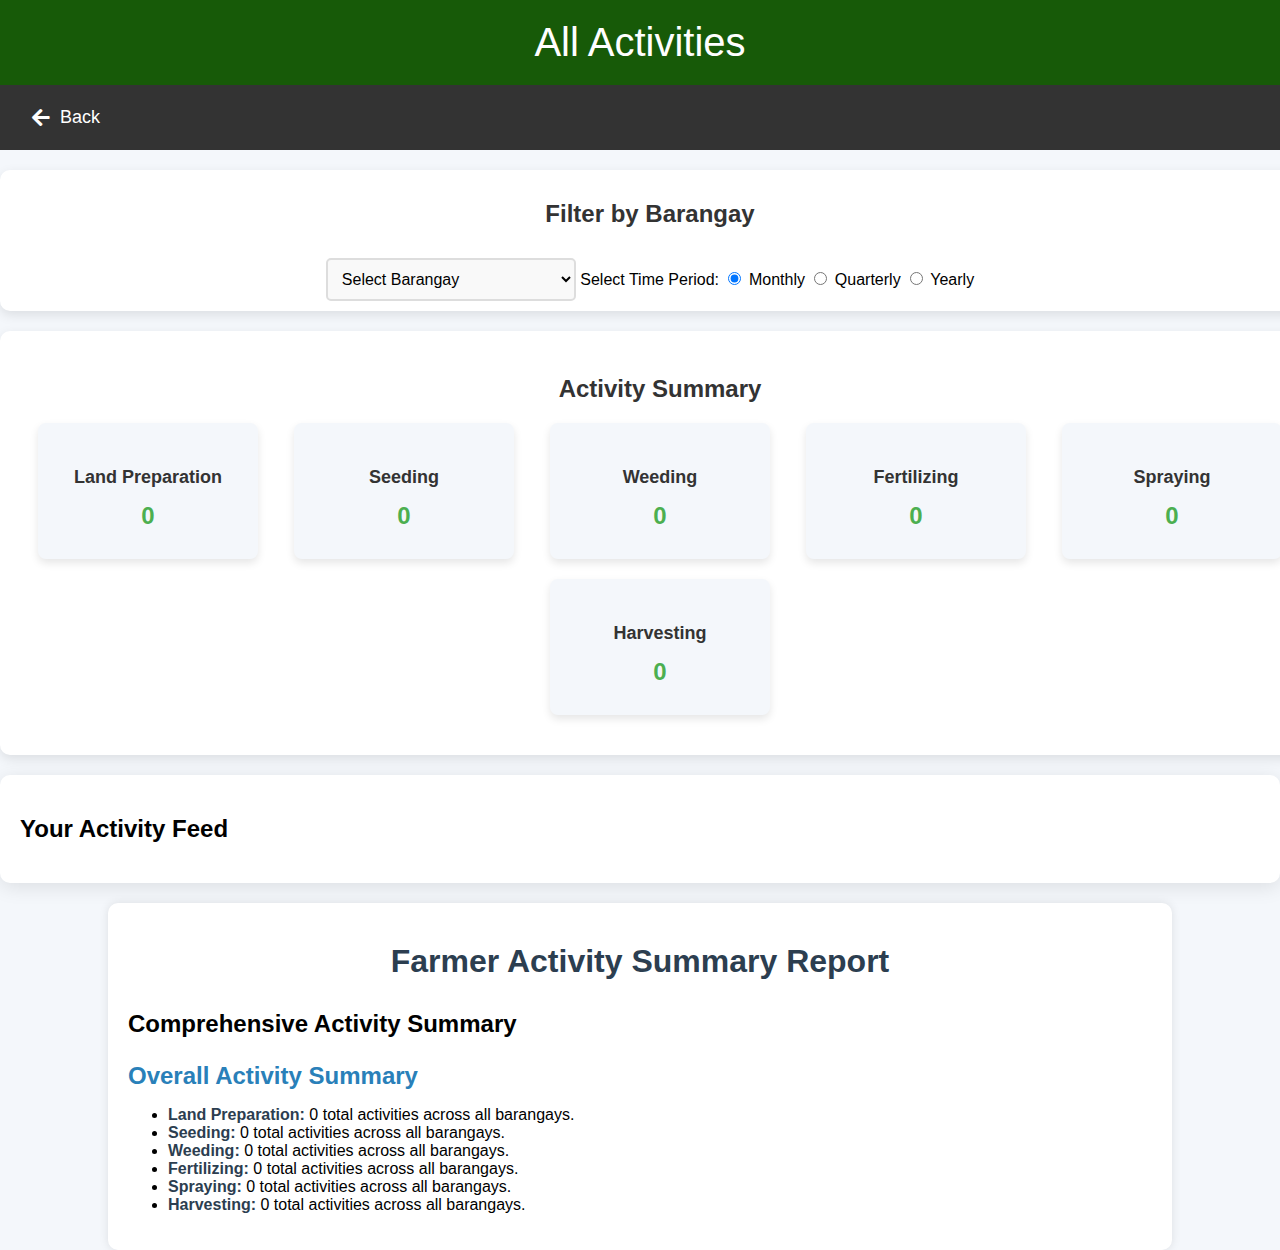
<file: farmers-record.html>
<!DOCTYPE html>
<html lang="en">
<head>
    <meta charset="UTF-8">
    <meta name="viewport" content="width=device-width, initial-scale=1.0">
    <link rel="icon" href="LOGO1.png" type="image/png">
    <title>All Activities</title>
    <link rel="stylesheet" href="https://cdnjs.cloudflare.com/ajax/libs/font-awesome/5.15.4/css/all.min.css">
<style>
        /* Basic styling */
body {
            font-family: 'Segoe UI', Tahoma, Geneva, Verdana, sans-serif;
            background-color: #f4f7fb;
    margin: 0;
            padding: 0;
            box-sizing: border-box;
        }

        .header {
            background-color: #175a08;
            color: white;
            text-align: center;
    padding: 20px;
            font-size: 2.5em;
            word-wrap: break-word;
}

        .nav-bar {
            display: flex;
            justify-content: flex-start;
            align-items: center;
            background-color: #333;
            padding: 10px 20px;
}

        .nav-bar a {
            color: white;
            text-decoration: none;
            font-size: 18px;
            display: flex;
            align-items: center;
            padding: 12px;
            transition: background-color 0.3s;
}

        .nav-bar a:hover {
            background-color: #575757;
        }

        .nav-bar i {
            margin-right: 10px;
            font-size: 20px;
}

        .filter-container {
        width: 100%;
    text-align: center;
        margin-bottom: 20px; /* Space between filter and activity feed */
        padding: 10px;
        background-color: #fff;
        border-radius: 10px;
        box-shadow: 0 4px 12px rgba(0, 0, 0, 0.1); /* Slight shadow for visibility */
        margin-top: 20px; /* Add margin on top to give it some space from the header */
    }

    .filter-container h2 {
    font-size: 24px;
    font-weight: bold;
    color: #333;
}

        /* Activity Feed */
.activity-feed {
    display: flex;
    flex-wrap: wrap;
    justify-content: center;
    gap: 20px;
}

.activity-item {
    width: 300px;
    border: 1px solid #ddd;
    padding: 10px;
    margin-bottom: 10px;
    border-radius: 8px;
    background-color: #fff;
    padding: 15px;
    box-shadow: 0 4px 8px rgba(0, 0, 0, 0.1);
    transition: transform 0.3s ease, box-shadow 0.3s ease;
    display: flex;
    flex-direction: column;
    align-items: center;
    text-align: center;
}

.activity-item:hover {
    transform: translateY(-5px);
    box-shadow: 0 6px 12px rgba(0, 0, 0, 0.2);
}

        .activity-item.approved::after {
            content: "Approved";
            position: absolute;
            top: 10px;
            right: 10px;
            background-color: rgba(76, 175, 80, 0.8);
            color: white;
            padding: 5px 10px;
            border-radius: 5px;
            font-weight: bold;
            font-size: 14px;
            opacity: 0;
            animation: fadeInOut 1s forwards;
        }

        @keyframes fadeInOut {
            0% { opacity: 0; }
            50% { opacity: 1; }
            100% { opacity: 0; }
}

.activity-item img {
        width: 100%;
        height: auto;
        border-radius: 5px;
        margin-bottom: 10px;
    }

        .activity-item h3 {
        font-size: 18px;
        color: #333;
        font-weight: bold;
        margin-bottom: 10px;
    }

       

        /* Activity Summary Box Section */
.activity-summary {
    width: 100%;
    margin-top: 20px; /* Space between filter and activity summary */
    margin-bottom: 20px;
    padding: 20px;
    background-color: #fff;
    border-radius: 10px;
    box-shadow: 0 4px 12px rgba(0, 0, 0, 0.1);
}

.activity-summary h3 {
    font-size: 24px;
    font-weight: bold;
    color: #333;
    text-align: center;
    margin-bottom: 20px;
}

.activity-summary-boxes {
    display: flex;
    justify-content: space-around;
    flex-wrap: wrap;
}

/* Add hover effect and cursor change to summary boxes */
.summary-box {
    width: 180px;
    padding: 20px;
    text-align: center;
    background-color: #f4f7fb;
    border-radius: 8px;
    box-shadow: 0 4px 8px rgba(0, 0, 0, 0.1);
    margin-bottom: 20px;
    cursor: pointer; /* Make it look clickable */
    transition: background-color 0.3s ease-in-out;
}

.summary-box:hover {
    background-color: #e1f7e1; /* Highlight color when hovered */
}


.summary-box h4 {
    font-size: 18px;
    font-weight: bold;
    margin-bottom: 10px;
    color: #333;
}

.summary-box p {
    font-size: 24px;
    font-weight: bold;
    color: #4CAF50;
}


        /* Full-Screen Image Modal */
.modal {
    display: none;
    position: fixed;
            z-index: 10;
    top: 0;
            left: 0;
    width: 100%;
    height: 100%;
    overflow: auto;
    background-color: rgb(0, 0, 0);
    background-color: rgba(0, 0, 0, 0.9);
            align-items: center;
            justify-content: center;
            color: white;
}

        .modal-content {
            max-width: 90%;
            max-height: 90%;
            border-radius: 10px;
            box-shadow: 0 4px 20px rgba(0, 0, 0, 0.5);
            position: relative;
        }

        .modal-content img {
            width: 100%;
            height: auto;
            border-radius: 10px;
        }

        

        /* Responsive Styles */
        @media screen and (max-width: 768px) {
            .header {
                font-size: 1.8em;
                padding: 15px;
            }

            .nav-bar a {
                padding: 10px 15px;
            }

            .activity-feed {
                grid-template-columns: repeat(auto-fill, minmax(220px, 1fr));
            }

            .activity-item img {
                max-height: 130px;
}

        }

     
        /* Filter Container */
.filter-container {
    width: 100%;
    text-align: center;
    margin-bottom: 20px; /* Space between filter and activity feed */
    padding: 10px;
    background-color: #fff;
    border-radius: 10px;
    box-shadow: 0 4px 12px rgba(0, 0, 0, 0.1); /* Slight shadow for visibility */
    margin-top: 20px; /* Add margin on top to give it some space from the header */
}

.filter-container h2 {
    font-size: 24px;
    font-weight: bold;
    color: #333;
}

.barangay-filter {
    width: 250px;
    padding: 10px;
    font-size: 16px;
    border: 2px solid #ddd;
    border-radius: 5px;
    background-color: #f9f9f9;
    cursor: pointer;
    transition: all 0.3s ease;
    margin-top: 10px; /* Space between the title and the dropdown */
}

.barangay-filter:hover {
    border-color: #007bff;
    background-color: #e9f5ff;
}

.activity-container {
    max-width: 100%;
    margin: 20px auto;
    background-color: white;
    padding: 20px;
    border-radius: 10px;
    box-shadow: 0 4px 20px rgba(0, 0, 0, 0.1);
}


h1 {
    text-align: center;
    margin-top: 20px;
    color: #2C3E50;
}



#container {
    width: 80%;
    margin: 0 auto;
    padding: 20px;
    background-color: #fff;
    border-radius: 10px;
    box-shadow: 0 0 10px rgba(0, 0, 0, 0.1);
}

#reportContainer {
    margin-top: 30px;
}

h3 {
    font-size: 1.5em;
    color: #2980B9;
    margin-bottom: 10px;
}

p {
    font-size: 1.1em;
    line-height: 1.5;
    margin: 5px 0;
}

strong {
    color: #2C3E50;
}

hr {
    border: 1px solid #E4E4E4;
    margin-top: 20px;
    margin-bottom: 20px;
}



</style>
</head>
<body>

    <div class="header">
        All Activities
    </div>

    <div class="nav-bar">
        <a href="summaryChart.html" class="nav-link">
            <i class="fa fa-arrow-left"></i> Back 
        </a>
    </div>

    

    

    <!-- Modal for Full Screen Image -->
    <div id="imageModal" class="modal">
        <div class="modal-content">
            <a class="close" onclick="closeModal()">&times;</a>
            <img id="modalImage" alt="Full-screen Activity Image">
        </div>
    </div>

   

    <div class="filter-container">
        <h2>Filter by Barangay</h2>
        <select id="barangayFilter" class="barangay-filter">
            <option value="">Select Barangay</option>
            <option value="Balacanas">Balacanas</option>
            <option value="Dayawan">Dayawan</option>
            <option value="Katipunan">Katipunan</option>
            <option value="Kimaya">Kimaya</option>
            <option value="Poblacion 1">Poblacion 1</option>
            <option value="Poblacion 2">Poblacion 2</option>
            <option value="Poblacion 3">Poblacion 3</option>
            <option value="San Martin">San Martin</option>
            <option value="Tambobong">Tambobong</option>
            <option value="Imelda">Imelda</option>
            <option value="Looc">Looc</option>
        </select>

        <label for="timePeriodFilter">Select Time Period:</label>
        <input type="radio" name="timePeriod" value="monthly" checked> Monthly
        <input type="radio" name="timePeriod" value="quarterly"> Quarterly
        <input type="radio" name="timePeriod" value="yearly"> Yearly
    </div>

    <!-- Summary Box Section for Activity Counts -->
        <div class="activity-summary">
    <h3>Activity Summary</h3>
    <div class="activity-summary-boxes">
        <div class="summary-box">
                <h4>Land Preparation</h4>
            <p id="landPreparationCount">0</p>
            </div>
        <div class="summary-box">
                <h4>Seeding</h4>
            <p id="seedingCount">0</p>
            </div>
        <div class="summary-box">
                <h4>Weeding</h4>
            <p id="weedingCount">0</p>
            </div>
        <div class="summary-box">
                <h4>Fertilizing</h4>
            <p id="fertilizingCount">0</p>
            </div>
        <div class="summary-box">
                <h4>Spraying</h4>
            <p id="sprayingCount">0</p>
            </div>
        <div class="summary-box">
                <h4>Harvesting</h4>
            <p id="harvestingCount">0</p>
        </div>
    </div>
    </div>

<!-- Activity Section -->
<div class="activity-container">
    <h2>Your Activity Feed</h2>
    <div id="activityFeed" class="activity-feed">
        <!-- Activities will be displayed here -->
    </div>
    </div>

<div id="container">
    <h1>Farmer Activity Summary Report</h1>
    <div id="reportContainer">
        <!-- The report will be dynamically inserted here -->
    </div>
</div>




<script>
    let activityToApprove = null;

    const allowedBarangays = [
    "Balacanas", "Dayawan", "Katipunan", "Kimaya", "Poblacion 1", 
    "Poblacion 2", "Poblacion 3", "San Martin", "Tambobong", "Imelda", "Looc"
];

    // Retrieve the logged-in user from localStorage
    const users = JSON.parse(localStorage.getItem('users')) || [];
    const latestUser = users.length > 0 ? users[users.length - 1] : null;
  
    if (latestUser) {
    // Load and display activities for the barangay
    displayActivities(latestUser.barangay);
}

const barangayFilter = document.getElementById('barangayFilter');
if (!barangayFilter) {
    console.error('barangayFilter element not found');
}


// Main function to display activities for a selected barangay and timeframe
function displayActivities(barangay, activityType = '', timePeriod = 'monthly') {
        const activitiesByBarangay = JSON.parse(localStorage.getItem(`activitiesByBarangay-${barangay}`)) || {};
    const activityFeed = document.getElementById('activityFeed');
    const activitySummary = {
        'Land Preparation': 0,
        'Seeding': 0,
        'Weeding': 0,
        'Fertilizing': 0,
        'Spraying': 0,
        'Harvesting': 0
    };

    activityFeed.innerHTML = ""; // Clear existing activities

    // Filter and display activities by the selected activity type, barangay, and time period
    Object.keys(activitiesByBarangay).forEach(activityTypeKey => {
        if (!activityType || activityTypeKey === activityType) {
            activitiesByBarangay[activityTypeKey].forEach((activity, index) => {
                if (!barangay || activity.barangay === barangay) {
                    // Filter activities by time period
                    if (isActivityWithinTimePeriod(activity.timestamp, timePeriod)) {
                            const activityItem = `
                            <div class="activity-item ${activity.approved ? 'approved' : ''}" id="activity-${activity.userId}-${index}">
                                <h3>${activity.userName} - ${activity.activityType}</h3>
                                <img src="${activity.image}" alt="Activity Image" onclick="openModal('${activity.image}')">
                                <p><strong>RSBA Number:</strong> ${activity.rsbaNumber}</p>
                                <p><strong>Barangay:</strong> ${activity.barangay}</p>
                                <p><strong>Caption:</strong> ${activity.caption}</p>
                                <span>${activity.timestamp}</span>
                                <div>
                                   
                                
                                </div>
                            </div>
                            `;
                        activityFeed.innerHTML += activityItem;

                        // Increment the count for the activity type
                        if (activitySummary[activity.activityType] !== undefined) {
                            activitySummary[activity.activityType]++;
                        }
                    }
                }
            });
        }
    });

    // Update the summary boxes
    updateSummaryBoxes(activitySummary, timePeriod);
}

// Open full-screen image modal
function openModal(imageSrc) {
        const modal = document.getElementById('imageModal');
        const modalImage = document.getElementById('modalImage');
        modal.style.display = "flex";
        modalImage.src = imageSrc;
    }

    function closeModal() {
        const modal = document.getElementById('imageModal');
        modal.style.display = "none";
    }




// Utility for localStorage interaction
function getStorage(key) {
    try {
        return JSON.parse(localStorage.getItem(key)) || {};
    } catch (error) {
            console.error(`Error parsing ${key}:`, error);
        return {};
    }
}


function setStorage(key, value) {
    localStorage.setItem(key, JSON.stringify(value));
}

document.addEventListener('DOMContentLoaded', () => {
const barangayFilter = document.getElementById('barangayFilter');

if (!barangayFilter) {
    console.error('barangayFilter element not found');
    return; // Prevent further errors
}

// Add a single change event listener
barangayFilter.addEventListener('change', function () {
    const selectedBarangay = this.value;
    displayActivities(selectedBarangay); // Re-display activities based on selected barangay
});
});



// Time period utility
function isActivityWithinTimePeriod(timestamp, timePeriod) {
    const date = new Date(timestamp);
    const year = date.getFullYear();
    const month = date.getMonth() + 1; // Month is 0-indexed, so add 1

    // Determine the current time period range
    const now = new Date();
    const currentYear = now.getFullYear();
    const currentMonth = now.getMonth() + 1;

    switch (timePeriod) {
        case 'monthly':
            return month === currentMonth && year === currentYear;
        case 'quarterly':
            const quarter = Math.floor((month - 1) / 3) + 1;
            const currentQuarter = Math.floor((currentMonth - 1) / 3) + 1;
            return year === currentYear && quarter === currentQuarter;
        case 'yearly':
            return year === currentYear;
        default:
            return false;
    }
}


function updateSummaryBoxes(activitySummary, timePeriod) {
const landPreparationCount = document.getElementById('landPreparationCount');
if (landPreparationCount) landPreparationCount.textContent = activitySummary['Land Preparation'] || 0;

const seedingCount = document.getElementById('seedingCount');
if (seedingCount) seedingCount.textContent = activitySummary['Seeding'] || 0;

const weedingCount = document.getElementById('weedingCount');
if (weedingCount) weedingCount.textContent = activitySummary['Weeding'] || 0;

const fertilizingCount = document.getElementById('fertilizingCount');
if (fertilizingCount) fertilizingCount.textContent = activitySummary['Fertilizing'] || 0;

const sprayingCount = document.getElementById('sprayingCount');
if (sprayingCount) sprayingCount.textContent = activitySummary['Spraying'] || 0;

const harvestingCount = document.getElementById('harvestingCount');
if (harvestingCount) harvestingCount.textContent = activitySummary['Harvesting'] || 0;

// Display the selected time period label
const periodLabel = document.getElementById('timePeriodLabel');
    if (periodLabel) periodLabel.textContent = `Showing ${timePeriod} report`;
}

// Event Listener for Barangay Filter
document.getElementById('barangayFilter').addEventListener('change', function() {
    const selectedBarangay = this.value;
    const selectedTimePeriod = document.querySelector('input[name="timePeriod"]:checked').value;
    displayActivities(selectedBarangay, '', selectedTimePeriod);  // Re-display activities based on selected barangay and time period
});

// Handle Activity Actions (Delete, Archive, Favorite)
function handleActivityAction(action, userId, index, activityType) {
    const activitiesByBarangay = JSON.parse(localStorage.getItem(`activitiesByBarangay-${latestUser.barangay}`)) || {};
    const activityItem = document.getElementById(`activity-${userId}-${index}`);

    if (activitiesByBarangay[activityType] && activitiesByBarangay[activityType][index]) {
        const activity = activitiesByBarangay[activityType].splice(index, 1)[0]; // Remove activity
        localStorage.setItem(`activitiesByBarangay-${latestUser.barangay}`, JSON.stringify(activitiesByBarangay));

        // Perform action based on the type (delete, archive, favorite)
        switch(action) {
            case 'delete':
                activityItem.remove();
                break;
            case 'archive':
                const archivedActivities = JSON.parse(localStorage.getItem(`archivedActivities-${latestUser.barangay}`)) || [];
                archivedActivities.push(activity);
                localStorage.setItem(`archivedActivities-${latestUser.barangay}`, JSON.stringify(archivedActivities));
                activityItem.remove();
                break;
            case 'favorite':
                const favorites = JSON.parse(localStorage.getItem(`favorites-${latestUser.barangay}`)) || [];
                const existingIndex = favorites.findIndex(fav => fav.userId === activity.userId && fav.index === index);

                if (existingIndex > -1) {
                    favorites.splice(existingIndex, 1); // Remove from favorites
                } else {
                    favorites.push({ userId: activity.userId, index, activityType });
                }
                localStorage.setItem(`favorites-${latestUser.barangay}`, JSON.stringify(favorites));

                // Update star color
                const starButton = activityItem.querySelector('.fa-star');
                if (starButton) {
                    starButton.style.color = existingIndex > -1 ? '' : 'gold';
                }
                break;
        }
    }
}



    // Handle Delete Action
    function deleteActivity(userId, index, activityType) {
            const activitiesByBarangay = JSON.parse(localStorage.getItem(`activitiesByBarangay-${latestUser.barangay}`)) || {};

        if (activitiesByBarangay[activityType] && activitiesByBarangay[activityType][index]) {
            // Remove the activity from the list
            activitiesByBarangay[activityType].splice(index, 1);
                localStorage.setItem(`activitiesByBarangay-${latestUser.barangay}`, JSON.stringify(activitiesByBarangay));

            // Remove the activity item from the DOM
                const activityItem = document.getElementById(`activity-${userId}-${index}`);
            activityItem.remove();
        }
    }

    function archiveActivity(userId, index, activityType) {
            const activitiesByBarangay = JSON.parse(localStorage.getItem(`activitiesByBarangay-${latestUser.barangay}`)) || {};
            const archivedActivities = JSON.parse(localStorage.getItem(`archivedActivities-${latestUser.barangay}`)) || [];

        if (activitiesByBarangay[activityType] && activitiesByBarangay[activityType][index]) {
            const activity = activitiesByBarangay[activityType].splice(index, 1)[0]; // Get and remove activity
            archivedActivities.push(activity); // Add to archived list
                localStorage.setItem(`activitiesByBarangay-${latestUser.barangay}`, JSON.stringify(activitiesByBarangay));
                localStorage.setItem(`archivedActivities-${latestUser.barangay}`, JSON.stringify(archivedActivities));

                const activityItem = document.getElementById(`activity-${userId}-${index}`);
            activityItem.remove();
        }
    }

    // Updated favoriteActivity function
    function favoriteActivity(userId, index, activityType) {
            const activitiesByBarangay = getStorage(`activitiesByBarangay-${latestUser.barangay}`);
            const favorites = getStorage(`favorites-${latestUser.barangay}`);

        if (activitiesByBarangay[activityType] && activitiesByBarangay[activityType][index]) {
            const activity = activitiesByBarangay[activityType][index];
            const existingIndex = favorites.findIndex(fav => fav.userId === activity.userId && fav.index === index);

            if (existingIndex > -1) {
                favorites.splice(existingIndex, 1); // Remove if already a favorite
            } else {
                favorites.push({ userId: activity.userId, index, activityType });
            }

                setStorage(`favorites-${latestUser.barangay}`, favorites);

                const starButton = document.querySelector(`#activity-${userId}-${index} .fa-star`);
            if (starButton) {
                starButton.style.color = existingIndex > -1 ? '' : 'gold';
            }
        }
    }

    // Event Listener for Barangay Filter
document.getElementById('barangayFilter').addEventListener('change', function() {
    const selectedBarangay = this.value;
    displayActivities(selectedBarangay);  // Re-display activities based on selected barangay
});

document.addEventListener('DOMContentLoaded', () => {
document.getElementById('barangayFilter').addEventListener('change', function() {
    const selectedBarangay = this.value;
    displayActivities(selectedBarangay); // Re-display activities based on selected barangay
});
});






document.addEventListener('DOMContentLoaded', () => {
const barangayFilter = document.getElementById('barangayFilter');
if (!barangayFilter) {
    console.error('barangayFilter element not found');
    return; // Prevent further errors
}

barangayFilter.addEventListener('change', function() {
    const selectedBarangay = this.value;
    displayActivities(selectedBarangay); // Re-display activities based on selected barangay
});
});

function generateSummaryReport() {
    const barangays = [
        "Balacanas", "Dayawan", "Katipunan", "Kimaya", "Poblacion 1", 
        "Poblacion 2", "Poblacion 3", "San Martin", "Tambobong", "Imelda", "Looc"
    ];

    const activityTypes = ['Land Preparation', 'Seeding', 'Weeding', 'Fertilizing', 'Spraying', 'Harvesting'];
    const report = {};
    const totalSummary = {
        'Land Preparation': 0,
        'Seeding': 0,
        'Weeding': 0,
        'Fertilizing': 0,
        'Spraying': 0,
        'Harvesting': 0
    };

    barangays.forEach(barangay => {
        const activitiesByBarangay = JSON.parse(localStorage.getItem(`activitiesByBarangay-${barangay}`)) || {};
        const activitySummary = activityTypes.reduce((summary, type) => {
            summary[type] = activitiesByBarangay[type]?.length || 0;
            return summary;
        }, {});

        // Generate report for each barangay with activities count > 0
        let barangayReport = `<h3>Activity Report for ${barangay}</h3>`;
        let hasActivity = false;

        activityTypes.forEach(activity => {
            const count = activitySummary[activity];
            if (count > 0) {
                let activityText = '';
                
                // Handle grammar for "Land Preparation" activity
                if (activity === 'Land Preparation') {
                    activityText = count === 1 
                        ? `<p><strong>Land Preparation:</strong> 1 farmer is currently preparing the land.</p>`
                        : `<p><strong>Preparing land:</strong> ${count} farmers are currently preparing the land.</p>`;
                } else {
                    // For other activities, continue with the original structure
                    const farmerWord = count === 1 ? "farmer" : "farmers";
                    const verb = count === 1 ? "is" : "are";
                    activityText = `<p><strong>${activity}:</strong> ${count} ${farmerWord} ${verb} currently ${activity.toLowerCase()}.</p>`;
                }

                // Add the activity text to the report
                barangayReport += activityText;
                hasActivity = true;

                // Update the total summary count
                totalSummary[activity] += count;
            }
        });

        // Only include report if there's any activity
        if (hasActivity) {
            barangayReport += `<hr />`;
            report[barangay] = barangayReport;
        }
    });

    // Combine and display final report
    let finalReport = "<h2>Comprehensive Activity Summary</h2>";
    Object.values(report).forEach(barangayReport => {
        finalReport += barangayReport;
    });

    // Add summary report
    finalReport += "<h3>Overall Activity Summary</h3>";
    finalReport += "<ul>";
    activityTypes.forEach(activity => {
        finalReport += `<li><strong>${activity}:</strong> ${totalSummary[activity]} total activities across all barangays.</li>`;
    });
    finalReport += "</ul>";

    // Save the generated report to localStorage
    localStorage.setItem('activitySummaryReport', finalReport);

    // Display the report on the page
    const reportContainer = document.getElementById('reportContainer');
    if (reportContainer) {
        reportContainer.innerHTML = finalReport;
    }
}

// Call the function to generate and save the report when needed
generateSummaryReport();


</script>  
    
</body>
</html>
</file>
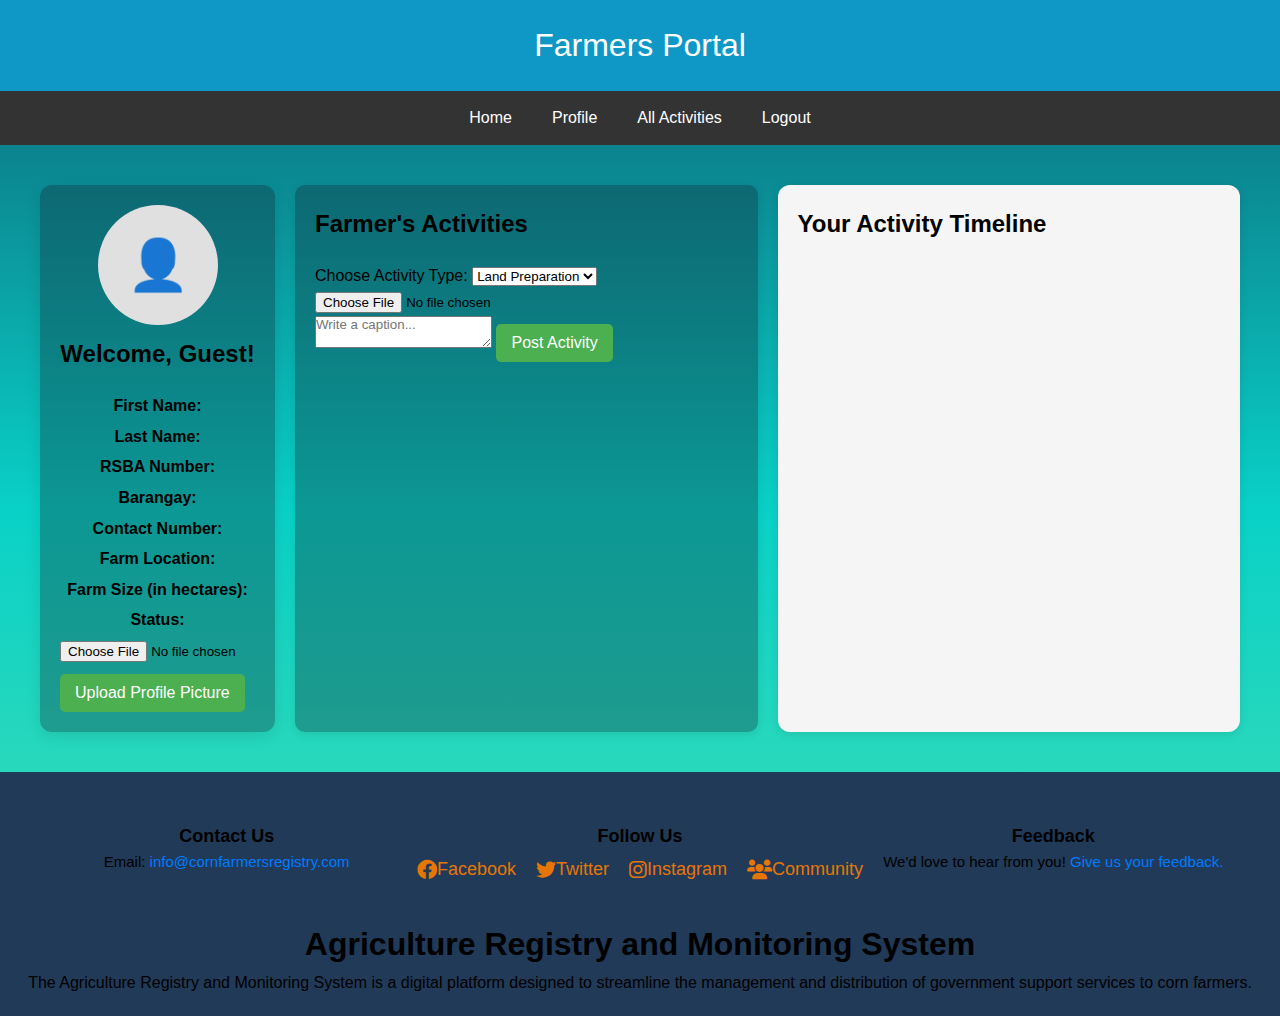
<file: farmersportal.html>
<!DOCTYPE html>
<html lang="en">
    <head>
        <meta charset="UTF-8">
        <meta name="viewport" content="width=device-width, initial-scale=1.0">
        <link rel="icon" href="ARMS LOGO.png" type="image/png">
        <link rel="stylesheet" href="tepl.css">
        <link rel="stylesheet" href="https://cdnjs.cloudflare.com/ajax/libs/font-awesome/6.0.0-beta3/css/all.min.css">
        <title>Farmers Portal</title>
    </head>
    
    <style>
    /* Basic Styling */
body {
    font-family: Arial, sans-serif;
    margin: 0;
    padding: 0;
    background-color: #f4f4f9;
}

/* Header */
.header {
    background-color: #0f98c6;
    color: white;
    text-align: center;
    padding: 20px;
    font-size: 2em;
}

/* Navigation Bar */
.nav-bar {
    display: flex;
    justify-content: center;
    background-color: #333;
    margin-bottom: 20px;
    position: sticky;
    top: 0;
    z-index: 1000;
}

.nav-bar a {
    color: white;
    padding: 14px 20px;
    text-decoration: none;
}

.nav-bar a:hover {
    background-color: #575757;
}

/* Main Container */
.container {
    max-width: 1200px;
    margin: 20px auto;
    display: flex;
    gap: 20px;
    padding-bottom: 20px;
    justify-content: space-between;
    flex-grow: 1;
}

/* Profile and Activity Sections */
.profile-container, .activity-container, .timeline-container {
    background-color: #14202d52;
    padding: 20px;
    border-radius: 12px;
    box-shadow: 0 4px 15px rgba(0, 0, 0, 0.1);
    overflow: hidden;
    transition: transform 0.3s ease-in-out;
}

.profile-container:hover, .activity-container:hover, .timeline-container:hover {
    transform: translateY(-10px);
}

/* Profile Section */
.profile-container {
    flex: 0.3;
}

.profile-header {
    display: flex;
    flex-direction: column;
    align-items: center;
    margin-bottom: 20px;
}

.profile-pic {
    width: 120px;
    height: 120px;
    border-radius: 50%;
    background-color: #e0e0e0;
    display: flex;
    align-items: center;
    justify-content: center;
    font-size: 50px;
    color: #a0a0a0;
    margin-bottom: 10px;
    cursor: pointer;
    transition: transform 0.3s ease;
}

.profile-pic:hover {
    transform: scale(1.1);
}

.profile-details {
    text-align: center;
}

.profile-details p {
    margin: 5px 0;
}

/* Button Styles */
.button {
    background-color: #4CAF50;
    color: white;
    padding: 10px 15px;
    border: none;
    border-radius: 5px;
    cursor: pointer;
    font-size: 16px;
    margin-top: 10px;
}

.button:hover {
    background-color: #45a049;
}

/* Activity Section */
.activity-container {
    flex: 0.65;
    background-color: #14202d52;
    padding: 20px;
    border-radius: 10px;
    box-shadow: 0 2px 10px rgba(0, 0, 0, 0.1);
}

.activity-container h2 {
    margin-bottom: 20px;
}

.activity-feed {
    display: grid;
    grid-template-columns: repeat(auto-fill, minmax(300px, 1fr));
    gap: 20px;
}

.activity-item {
    background-color: #fafafa;
    border-radius: 10px;
    padding: 10px;
    box-shadow: 0 2px 5px rgba(0, 0, 0, 0.1);
    transition: transform 0.2s ease;
}

.activity-item:hover {
    transform: scale(1.05);
}

.activity-item img {
    width: 100%;
    border-radius: 10px;
    cursor: pointer;
}

.activity-item p {
    margin: 10px 0;
    font-size: 14px;
}

.activity-item span {
    font-size: 12px;
    color: #777;
}

/* Timeline Section */
.timeline-container {
    flex: 0.65;
    padding: 20px;
    background-color: #f5f5f5;
    border-radius: 12px;
    box-shadow: 0 2px 10px rgba(0, 0, 0, 0.1);
}

.timeline-container h2 {
    margin-bottom: 20px;
    font-size: 1.5em;
}

.timeline {
    display: flex;
    flex-direction: column;
    gap: 20px;
}

.timeline-item {
    background-color: #ffffff;
    border-radius: 12px;
    padding: 15px;
    box-shadow: 0 2px 5px rgba(0, 0, 0, 0.1);
    display: flex;
    gap: 15px;
}

.timeline-item img {
    width: 120px;
    height: 120px;
    object-fit: cover;
    border-radius: 8px;
}

.timeline-content {
    flex-grow: 1;
}

.timeline-date {
    font-size: 12px;
    color: #aaa;
    margin-bottom: 10px;
}

.timeline-content h4 {
    font-size: 16px;
    font-weight: 600;
    margin-bottom: 10px;
}

.timeline-content p {
    font-size: 14px;
    color: #555;
}

/* Edit and Delete Buttons */
.edit-button {
    background-color: #ffa500;
}

.edit-button:hover {
    background-color: #ff8c00;
}

.delete-button {
    background-color: #f44336;
}

.delete-button:hover {
    background-color: #d32f2f;
}

/* Modal for Full Screen Image */
.modal {
    display: none;
    position: fixed;
    z-index: 1000;
    left: 0;
    top: 0;
    width: 100%;
    height: 100%;
    background-color: rgba(0, 0, 0, 0.8);
    justify-content: center;
    align-items: center;
}

.modal-content {
    max-width: 90%;
    max-height: 90%;
}

.close {
    position: absolute;
    top: 10px;
    right: 20px;
    color: white;
    font-size: 30px;
    cursor: pointer;
}

/* Edit Activity Modal */
.edit-modal {
    display: none;
    position: fixed;
    top: 50%;
    left: 50%;
    transform: translate(-50%, -50%);
    background-color: white;
    padding: 20px;
    border-radius: 10px;
    box-shadow: 0 2px 10px rgba(0, 0, 0, 0.1);
    width: 400px;
    max-width: 90%;
}

.edit-modal input, .edit-modal textarea {
    width: 100%;
    padding: 10px;
    margin: 10px 0;
    border: 1px solid #ddd;
    border-radius: 5px;
}

.edit-modal button {
    background-color: #4CAF50;
    color: white;
    padding: 10px 20px;
    border: none;
    border-radius: 5px;
}

.edit-modal button:hover {
    background-color: #45a049;
}

.edit-modal .close-edit-modal {
    position: absolute;
    top: 10px;
    right: 20px;
    font-size: 30px;
    cursor: pointer;
}

/* Responsive Design */
@media (min-width: 768px) {
    .container {
        flex-direction: row;
        justify-content: space-between;
    }

    .profile-container {
        flex: 0.3;
    }

    .activity-container, .timeline-container {
        flex: 0.65;
    }

    .timeline-item {
        flex-direction: row;
    }

    .timeline-item img {
        width: 120px;
        height: 120px;
    }
}

@media (max-width: 768px) {
    .timeline-item {
        flex-direction: column;
        align-items: center;
    }

    .timeline-item img {
        width: 100%;
        height: auto;
    }
}
</style>

</head>

<body>

    <div class="header">
        Farmers Portal
    </div>

    <!-- Navigation Bar -->
    <div class="nav-bar">
        <a href="#home">Home</a>
        <a href="#profile">Profile</a>
        <a href="activities.html">All Activities</a>
        <a href="index.html">Logout</a>
    </div>

    <!-- Main Content Section -->
    <div class="container">
        <div class="profile-container">
            <!-- User Profile Section -->
            <section class="user-profile">
                <div class="profile-header">
                    <div class="profile-pic" id="profilePictureDisplay" alt="Profile Picture" onclick="openModal(profilePicture)">👤</div>

                    <h2 id="displayFirstName">Welcome, User!</h2>
                </div>
                <div class="profile-details">
                    <p><strong>First Name:</strong> <span id="firstName"></span></p>
                    <p><strong>Last Name:</strong> <span id="lastName"></span></p>
                    <p><strong>RSBA Number:</strong> <span id="rsbaNumber"></span></p>
                    <p><strong>Barangay:</strong> <span id="barangay"></span></p>
                    <p><strong>Contact Number:</strong> <span id="contactNumber"></span></p>
                    <p><strong>Farm Location:</strong> <span id="farmLocation"></span></p>
                    <p><strong>Farm Size (in hectares):</strong> <span id="farmSize"></span></p>
                    
                    <p><strong>Status:</strong> <span id="status"></span></p>
                </div>
                <input type="file" id="profilePictureInput" accept="image/*">
                <button class="button" onclick="uploadProfilePicture()">Upload Profile Picture</button>

            </section>
        </div>

        <div class="activity-container">
            <h2>Farmer's Activities</h2>

            <!-- Choose Activity Type Dropdown -->
            <label for="activityType">Choose Activity Type:</label>
            <select id="activityType">
                <option value="Land Preparation">Land Preparation</option>
                <option value="Seeding">Seeding</option>
                <option value="Weeding">Weeding</option>
                <option value="Fertilizing">Fertilizing</option>
                <option value="Spraying">Spraying</option>
                <option value="Harvesting">Harvesting</option>
            </select>

            <input type="file" id="activityImageInput" accept="image/*">
            <textarea id="activityCaption" placeholder="Write a caption..."></textarea>
            <button class="button" onclick="addActivity()">Post Activity</button>


            <div id="activityFeed" class="activity-feed">
                <!-- Activities will be displayed here -->
            </div>
        </div>

        <!-- Organizer-style Timeline for Photos -->
        <div class="timeline-container">
            <h2>Your Activity Timeline</h2>
            <div id="timeline" class="timeline">
                <!-- Timeline content will be dynamically added here -->
            </div>
        </div>
        
    </div>

    <!-- Modal for Full Screen Image -->
    <div id="imageModal" class="modal">
        <span class="close" onclick="closeModal()">&times;</span>
        <img class="modal-content" id="modalImage" />
    </div>

    <!-- Edit Activity Modal -->
    <div id="editModal" class="edit-modal">
        <span class="close-edit-modal" onclick="closeEditModal()">&times;</span>
        <textarea id="editActivityCaption" placeholder="Edit your caption..."></textarea>
        <button onclick="saveEdit()">Save Changes</button>
    </div>

    <script>
        // Load user profile info
        const users = JSON.parse(localStorage.getItem('users')) || [];
        const latestUser = users.length > 0 ? users[users.length - 1] : null;
    
        // Debugging: Check if user data is loaded correctly
        console.log(latestUser);
    
        // If a user exists, display their details
    if (latestUser) {
        document.getElementById('displayFirstName').innerText = `Welcome, ${latestUser.firstName}`;
        document.getElementById('firstName').innerText = latestUser.firstName;
        document.getElementById('lastName').innerText = latestUser.lastName;
        document.getElementById('rsbaNumber').innerText = latestUser.rsbaNumber;
        document.getElementById('contactNumber').innerText = latestUser.contactNumber;
        document.getElementById('barangay').innerText = latestUser.barangay;
        document.getElementById('farmLocation').innerText = latestUser.farmLocation;
        document.getElementById('farmSize').innerText = latestUser.farmSize;
        document.getElementById('status').innerText = latestUser.status;
    } else {
        // In case there's no user data
        console.log("No user found in localStorage");
        document.getElementById('displayFirstName').innerText = "Welcome, Guest!";
    }

    
        function uploadProfilePicture() {
            const input = document.getElementById('profilePictureInput');
            if (input.files && input.files[0]) {
                const reader = new FileReader();
                reader.onload = function (e) {
                    localStorage.setItem(`profilePicture-${latestUser.userId}`, e.target.result);
                    document.getElementById('profilePictureDisplay').innerHTML = `<img src="${e.target.result}" alt="Profile Picture" width="120" height="120">`;
                };
                reader.readAsDataURL(input.files[0]);
            }
        }
    
        function addActivity() {
            const activityType = document.getElementById('activityType').value;
            const activityImageInput = document.getElementById('activityImageInput');
            const activityCaption = document.getElementById('activityCaption').value;
            const userName = latestUser ? latestUser.firstName : 'Unknown User';
            const barangay = latestUser ? latestUser.barangay : 'Unknown Barangay'; // Get Barangay
    
            if (activityImageInput.files && activityImageInput.files[0]) {
                const reader = new FileReader();
                reader.onload = function (e) {
                    const activity = {
                    userId: latestUser.userId, // Add userId to differentiate activities
                    userName: userName,
                    activityType: activityType,
                    image: e.target.result,
                    caption: activityCaption,
                    timestamp: new Date().toLocaleString(),
                    barangay: barangay, // Store Barangay along with activity
                    rsbaNumber: latestUser.rsbaNumber // Store RSBA number in activity object
                };
    
                    // Store activities for the Barangay, categorized by Activity Type
                    let activitiesByBarangay = JSON.parse(localStorage.getItem(`activitiesByBarangay-${barangay}`)) || {};
                    if (!activitiesByBarangay[activityType]) {
                        activitiesByBarangay[activityType] = [];
                    }
                    activitiesByBarangay[activityType].push(activity);
    
                    // Save the updated activities back to localStorage
                    localStorage.setItem(`activitiesByBarangay-${barangay}`, JSON.stringify(activitiesByBarangay));
    
                    // Save activity in user's activities
                    let userActivities = JSON.parse(localStorage.getItem(`activities-${latestUser.userId}`)) || [];
                    userActivities.push(activity);
                    localStorage.setItem(`activities-${latestUser.userId}`, JSON.stringify(userActivities));
    
                    // Display Activities in Feed and Timeline
                    displayActivities();
                    updateTimeline();
                };
                reader.readAsDataURL(activityImageInput.files[0]);
            }
        }
    
        // Display all activities for the current user
        function displayActivities() {
            const activities = JSON.parse(localStorage.getItem(`activities-${latestUser.userId}`)) || [];
            const activityFeed = document.getElementById('activityFeed');
            activityFeed.innerHTML = activities.map((activity, index) => `
                <div class="activity-item">
                    <h3>${activity.userName} - ${activity.activityType}</h3>
                    <img src="${activity.image}" alt="Activity Image" onclick="openModal('${activity.image}')">
                    <p>${activity.caption}</p>
                    <span>${activity.timestamp}</span>
                    <div>
                     
                        <button class="button delete-button" onclick="deleteActivity(${index})">Delete</button>
                    </div>
                </div>
            `).join('');
        }
    
        // Update the activity timeline for the user
function updateTimeline() {
    const activities = JSON.parse(localStorage.getItem(`activities-${latestUser.userId}`)) || [];
    const timeline = document.getElementById('timeline');

    timeline.innerHTML = activities.map((activity, index) => `
        <div class="timeline-item" onclick="saveRSBANumber('${latestUser.rsbaNumber}')">
            <div class="timeline-date">${activity.timestamp}</div>
            <div class="timeline-content">
                <h4>${activity.activityType}</h4>  <!-- Display Activity Type -->
                <p>${activity.caption}</p>         <!-- Display Caption -->
                <p><strong>RSBA Number:</strong> ${latestUser.rsbaNumber}</p>  <!-- Display RSBA Number -->
                <span class="timestamp">${activity.timestamp}</span>  <!-- Display Timestamp -->
            </div>
        </div>
    `).join('');
}

// Function to save RSBA number in localStorage
function saveRSBANumber(rsbaNumber) {
    // Store the RSBA number in localStorage
    localStorage.setItem('selectedRSBANumber', rsbaNumber);

    // Redirect to another page where the RSBA number will be fetched
    
}


        // Open modal for full-screen image
        function openModal(imageSrc) {
            const modal = document.getElementById('imageModal');
            const modalImage = document.getElementById('modalImage');
            modal.style.display = "flex";
            modalImage.src = imageSrc;
        }
    
        // Close modal
        function closeModal() {
            const modal = document.getElementById('imageModal');
            modal.style.display = "none";
        }
    
        // Edit Activity
        function editActivity(index) {
            const activities = JSON.parse(localStorage.getItem(`activities-${latestUser.userId}`)) || [];
            const activity = activities[index];
            
            // Pre-fill the current details
            document.getElementById('editActivityCaption').value = activity.caption;
            
            // Optionally, show the current image in the edit modal
            document.getElementById('editModalImage').src = activity.image;
            
            // Show the edit modal
            document.getElementById('editModal').style.display = 'block';
            document.getElementById('editModal').dataset.index = index;
        }
    
        function saveEdit() {
            const index = document.getElementById('editModal').dataset.index;
            const newCaption = document.getElementById('editActivityCaption').value;
            const activities = JSON.parse(localStorage.getItem(`activities-${latestUser.userId}`)) || [];
            
            // If image is updated, handle that (optional step)
            const updatedImage = document.getElementById('editModalImage').src; // Assuming you're editing the image as well
            
            activities[index].caption = newCaption;
            activities[index].image = updatedImage;  // Update the image if changed
    
            localStorage.setItem(`activities-${latestUser.userId}`, JSON.stringify(activities));
            
            displayActivities();
            updateTimeline();
            closeEditModal();
        }
    
        // Close Edit Modal
        function closeEditModal() {
            document.getElementById('editModal').style.display = 'none';
        }
    
        // Delete an activity
        function deleteActivity(index) {
            const activities = JSON.parse(localStorage.getItem(`activities-${latestUser.userId}`)) || [];
            activities.splice(index, 1);
            localStorage.setItem(`activities-${latestUser.userId}`, JSON.stringify(activities));
    
            displayActivities();
            updateTimeline();
        }
    
        // Load activities for the current user on page load
        displayActivities();
        updateTimeline();
    
    </script>
    

</body>


<footer>
    <div class="footer-container">
        <div class="footer-section">
            <h3>Contact Us</h3>
            <p>Email: <a href="mailto:info@cornfarmersregistry.com">info@cornfarmersregistry.com</a></p>
        </div>
        <div class="footer-section">
            <h3>Follow Us</h3>
            <ul class="socials">
                <li><a href="https://facebook.com" target="_blank"><i class="fab fa-facebook"></i> Facebook</a></li>
                <li><a href="https://twitter.com" target="_blank"><i class="fab fa-twitter"></i> Twitter</a></li>
                <li><a href="https://instagram.com" target="_blank"><i class="fab fa-instagram"></i> Instagram</a></li>
                <li><a href="https://community.cornfarmersregistry.com" target="_blank"><i class="fas fa-users"></i> Community</a></li>
            </ul>
        </div>
        <div class="footer-section">
            <h3>Feedback</h3>
            <p>We'd love to hear from you! <a href="feedback.html">Give us your feedback.</a></p>
        </div>
    </div>
    <h1>Agriculture Registry and Monitoring System</h1>
    <p class="first-p">The Agriculture Registry and Monitoring System is a digital platform designed to streamline the management and distribution of government support services to corn farmers.</p>
</footer>

</html>
</file>
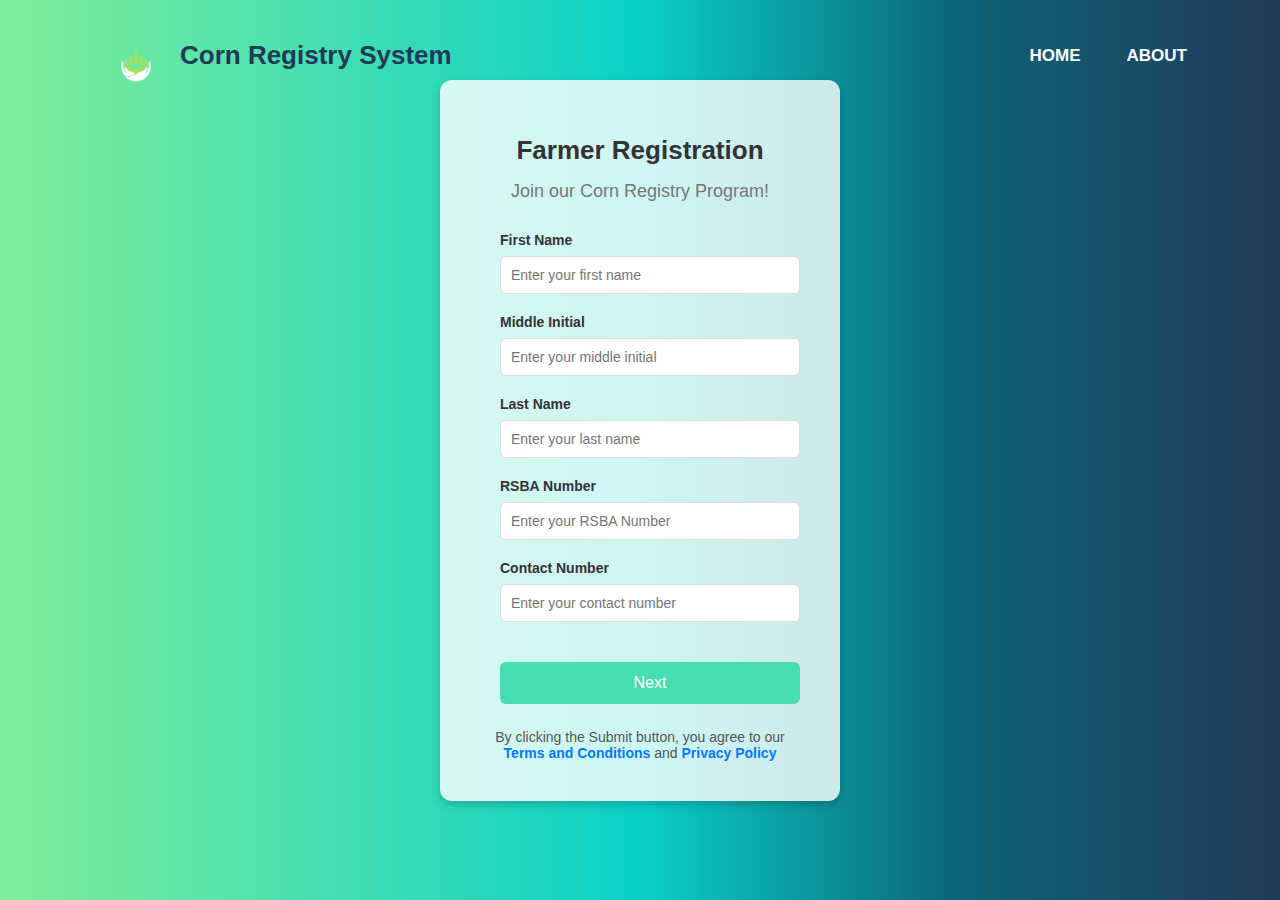
<file: Sign-up.html>
<!DOCTYPE html>
<html lang="en">

<head>
    <meta charset="UTF-8">
    <meta http-equiv="X-UA-Compatible" content="IE=edge">
    <meta name="viewport" content="width=device-width, initial-scale=1.0">
    <link rel="stylesheet" href="style.css">
    <link rel="icon" href="ARMS LOGO.png" type="image/png">
    <title>Corn Registry and Monitoring System</title>
    <link href="respo.css" rel="stylesheet">
    <style>
        /* General styling for the form */
        body {
            font-family: 'Arial', sans-serif;
            background: linear-gradient(to right, #80EE98, #46DFB1, #09D1C7, #0C6478, #213A58);
            height: 100vh;
            margin: 0;
            color: #fff;
            display: flex;
            flex-direction: column;
        }

        /* Navbar styling */
        nav {
            position: absolute;
            top: 20px;
            left: 20px;
            display: flex;
            align-items: center;
            width: 100%;
            z-index: 1000;
        }

        nav img.icon {
            width: 50px;
            margin-right: 10px;
        }

        nav .logo {
            font-size: 26px;
            font-weight: bold;
        }

        nav ul {
            margin-left: auto;
            display: flex;
            gap: 20px;
            list-style: none;
        }

        nav ul li a {
            color: #fff;
            text-decoration: none;
            font-weight: 600;
        }

        nav ul li a:hover {
            text-decoration: underline;
        }

        /* Registration Box Styling */
        .registration-box {
            background-color: rgba(255, 255, 255, 0.8);
            padding: 40px;
            border-radius: 12px;
            width: 400px;
            box-shadow: 0 4px 8px rgba(0, 0, 0, 0.2);
            animation: fadeIn 1s ease-out;
            position: relative;
            top: 80px;
            margin-left: auto;
            margin-right: auto;
        }

        @keyframes fadeIn {
            0% {
                opacity: 0;
            }

            100% {
                opacity: 1;
            }
        }

        /* Password container styling */
        .password-container {
            position: relative;
            width: 100%;
        }

        .password-container input {
            padding-right: 35px;
            width: 100%;
        }

        /* Password Toggle Icon */
        .toggle-password {
            position: absolute;
            right: 10px;
            top: 50%;
            transform: translateY(-50%);
            cursor: pointer;
            color: #aaa;
            font-size: 1.2rem;
        }

        .toggle-password:hover {
            color: #333;
        }

        /* Form Container Styling */
        h1 {
            margin-bottom: 15px;
            font-size: 26px;
            font-weight: bold;
            color: #333;
            text-align: center;
        }

        h4 {
            margin-bottom: 30px;
            font-size: 18px;
            color: #777;
            font-weight: 400;
            text-align: center;
        }

        .form-group {
            margin-bottom: 20px;
        }

        .form-group input,
        .form-group select {
            padding: 10px;
        }

        .form-group input[type="text"],
        .form-group input[type="number"],
        .form-group input[type="password"],
        .form-group select {
            width: 100%;
            max-width: 100%;
        }

        .form-group label {
            font-size: 14px;
            color: #333;
            font-weight: 600;
            margin-bottom: 8px;
            display: block;
        }

        .form-group input,
        .form-group select {
            width: 100%;
            padding: 10px;
            border: 1px solid #ddd;
            border-radius: 6px;
            font-size: 14px;
            transition: border-color 0.3s ease;
        }

        .form-group input:focus,
        .form-group select:focus {
            border-color: #46DFB1;
        }

        /* Button Styling */
        button[type="button"],
        button[type="submit"] {
            background-color: #46DFB1;
            color: white;
            border: none;
            padding: 12px 30px;
            border-radius: 6px;
            cursor: pointer;
            font-size: 16px;
            width: 100%;
            transition: background-color 0.3s, transform 0.3s;
        }

        button[type="button"]:hover,
        button[type="submit"]:hover {
            background-color: #09D1C7;
            transform: translateY(-2px);
        }

        /* Next button styling */
        .next-btn {
            background-color: #09D1C7;
            color: white;
            padding: 12px 30px;
            border-radius: 6px;
            cursor: pointer;
            width: 100%;
            margin-top: 20px;
        }

        .next-btn:hover {
            background-color: #46DFB1;
        }

        /* Form page hiding and showing */
        .page {
            display: none;
        }

        .page.active {
            display: block;
        }

        /* Prompt message */
        .prompt {
            text-align: center;
            font-size: 18px;
            color: #333;
        }

        /* Add some space for terms and conditions */
        p {
            font-size: 14px;
            text-align: center;
            margin-top: 25px;
            color: #555;
        }

        p a {
            color: #007BFF;
            text-decoration: none;
            font-weight: 600;
        }

        p a:hover {
            text-decoration: underline;
        }

        @media (max-width: 768px) {
            .registration-box {
                width: 100%;
                padding: 20px;
                max-width: 500px;
            }

            button[type="submit"],
            .btnn {
                width: 100%;
            }

            section.registration {
                margin-top: 80px;
                display: flex;
                justify-content: center;
                align-items: flex-start;
                flex-direction: column;
                height: calc(100vh - 80px);
                padding-bottom: 20px;
            }
        }
    </style>
</head>

<body>

    <section class="registration">
        <nav>
            <img class="icon" src="LOGO1.png" alt="Logo">
            <label class="logo">Corn Registry System</label>
            <ul>
                <li><a href="index.html">Home</a></li>
                <li><a href="about.html">About</a></li>
            </ul>
        </nav>

        <div class="registration-box">
            <h1>Farmer Registration</h1>
            <h4>Join our Corn Registry Program!</h4>
            <form id="registrationForm">
                <div class="page active" id="page1">
                    <div class="form-group">
                        <label for="firstName">First Name</label>
                        <input type="text" id="firstName" placeholder="Enter your first name" required />
                    </div>

                    <div class="form-group">
                        <label for="middleInitial">Middle Initial</label>
                        <input type="text" id="middleInitial" placeholder="Enter your middle initial" maxlength="1" />
                    </div>

                    <div class="form-group">
                        <label for="lastName">Last Name</label>
                        <input type="text" id="lastName" placeholder="Enter your last name" required />
                    </div>

                    <div class="form-group">
                        <label for="rsbaNumber">RSBA Number</label>
                        <input type="text" id="rsbaNumber" placeholder="Enter your RSBA Number" required />
                    </div>

                    <div class="form-group">
                        <label for="contactNumber">Contact Number</label>
                        <input type="tel" id="contactNumber" placeholder="Enter your contact number" required />
                    </div>

                <button type="button" class="next-btn" onclick="goToNextPage(2)">Next</button>
            </div>

            <!-- Page 2: Address and Farm Details -->
            <div class="page" id="page2">
                <div class="form-group">
                    <label for="barangay">Barangay</label>
                    <select id="barangay" required>
                        <option value="">Select Barangay</option>
                        <option value="Balacanas">Balacanas</option>
                        <option value="Dayawan">Dayawan</option>
                        <option value="Katipunan">Katipunan</option>
                        <option value="Kimaya">Kimaya</option>
                        <option value="Poblacion 1">Poblacion 1</option>
                        <option value="Poblacion 2">Poblacion 2</option>
                        <option value="Poblacion 3">Poblacion 3</option>
                        <option value="San Martin">San Martin</option>
                        <option value="Tambobong">Tambobong</option>
                        <option value="Imelda">Imelda</option>
                        <option value="Barangay Looc">Barangay Looc</option>
                    </select>
                </div>

                <div class="form-group">
                    <label for="homeAddress">Complete Home Address</label>
                    <input type="text" id="homeAddress" placeholder="Enter your complete home address (e.g., street, block, house number)" required />
                </div>

                <div class="form-group">
                    <label for="farmSize">Farm Size (in hectares)</label>
                    <input type="number" id="farmSize" placeholder="Enter farm size" required />
                </div>

                <div class="form-group">
                    <label for="farmLocation">Farm Location</label>
                    <input type="text" id="farmLocation" placeholder="Enter your farm location (e.g., town, area)" required />
                </div>

                <button type="button" class="next-btn" onclick="goToNextPage(3)">Next</button>
            </div>

            <!-- Page 3: Set Password -->
            <div class="page" id="page3">
                <div class="form-group password-container">
                    <label for="password">Password</label>
                    <input type="password" id="password" placeholder="Create a password" required />
                    <span class="toggle-password" onclick="togglePassword()">👁️</span>
                </div>

                <div class="form-group password-container">
                    <label for="confirmPassword">Confirm Password</label>
                    <input type="password" id="confirmPassword" placeholder="Confirm your password" required />
                </div>

                <button type="submit" class="btn">Submit</button>
            </div>
        </form>

        <p>
            By clicking the Submit button, you agree to our <br />
            <a href="#">Terms and Conditions</a> and <a href="#">Privacy Policy</a>
        </p>
    </div>
</section>

<script>
  // Function to toggle password visibility
  function togglePassword() {
    const passwordInput = document.getElementById("password");
    const confirmPasswordInput = document.getElementById("confirmPassword");
    const passwordIcon = document.querySelector(".toggle-password");

    if (passwordInput.type === "password") {
      passwordInput.type = "text";
      confirmPasswordInput.type = "text";
      passwordIcon.textContent = "🙈";  // Change icon to indicate hidden
    } else {
      passwordInput.type = "password";
      confirmPasswordInput.type = "password";
      passwordIcon.textContent = "👁️";  // Change icon to indicate visible
    }
  }

  // Function to switch between registration form pages
  let currentPage = 1;

  function goToNextPage(pageNumber) {
    document.getElementById('page' + currentPage).classList.remove('active');
    document.getElementById('page' + pageNumber).classList.add('active');
    currentPage = pageNumber;
  }

  // Handle form submission
  document.getElementById('registrationForm').addEventListener('submit', function (e) {
    e.preventDefault(); // Prevent form from submitting normally

    // Collect form data
    const firstName = document.getElementById('firstName').value;
    const middleInitial = document.getElementById('middleInitial').value;
    const lastName = document.getElementById('lastName').value;
    const rsbaNumber = document.getElementById('rsbaNumber').value;
    const contactNumber = document.getElementById('contactNumber').value;
    const barangay = document.getElementById('barangay').value;
    const homeAddress = document.getElementById('homeAddress').value;
    const farmSize = document.getElementById('farmSize').value;
    const farmLocation = document.getElementById('farmLocation').value;
    const password = document.getElementById('password').value;
    const confirmPassword = document.getElementById('confirmPassword').value;

    // Check if all fields are filled
    if (!firstName || !lastName || !rsbaNumber || !contactNumber || !barangay || !homeAddress || !farmSize || !farmLocation || !password || !confirmPassword) {
      alert("Please fill in all fields.");
      return;
    }

    // Check if passwords match
    if (password !== confirmPassword) {
      alert("Passwords do not match!");
      return;
    }

        // Validate password strength (at least 8 characters, 1 letter, and 1 number)
    const passwordRegex = /^(?=.*[A-Za-z])(?=.*\d)[A-Za-z\d@$!%*?&]{8,}$/;
    if (!password.match(passwordRegex)) {
      alert("Password must be at least 8 characters long, contain at least one letter and one number.");
      return;
    }

        // Create a new user object
        const newUser = {
            id: new Date().getTime(),
          firstName,
          middleInitial,
          lastName,
          rsbaNumber,
          contactNumber,
          barangay,
          homeAddress,
          farmSize,
          farmLocation,
            password,
            status: "Pending"
        };

        // Save to localStorage
        let users = JSON.parse(localStorage.getItem('users')) || [];
        users.push(newUser);
        localStorage.setItem('users', JSON.stringify(users));

          alert("Registration successful!");
        window.location.href = "index.html";  // Redirect to home page
  });
    </script>
</body>

</html>
</file>
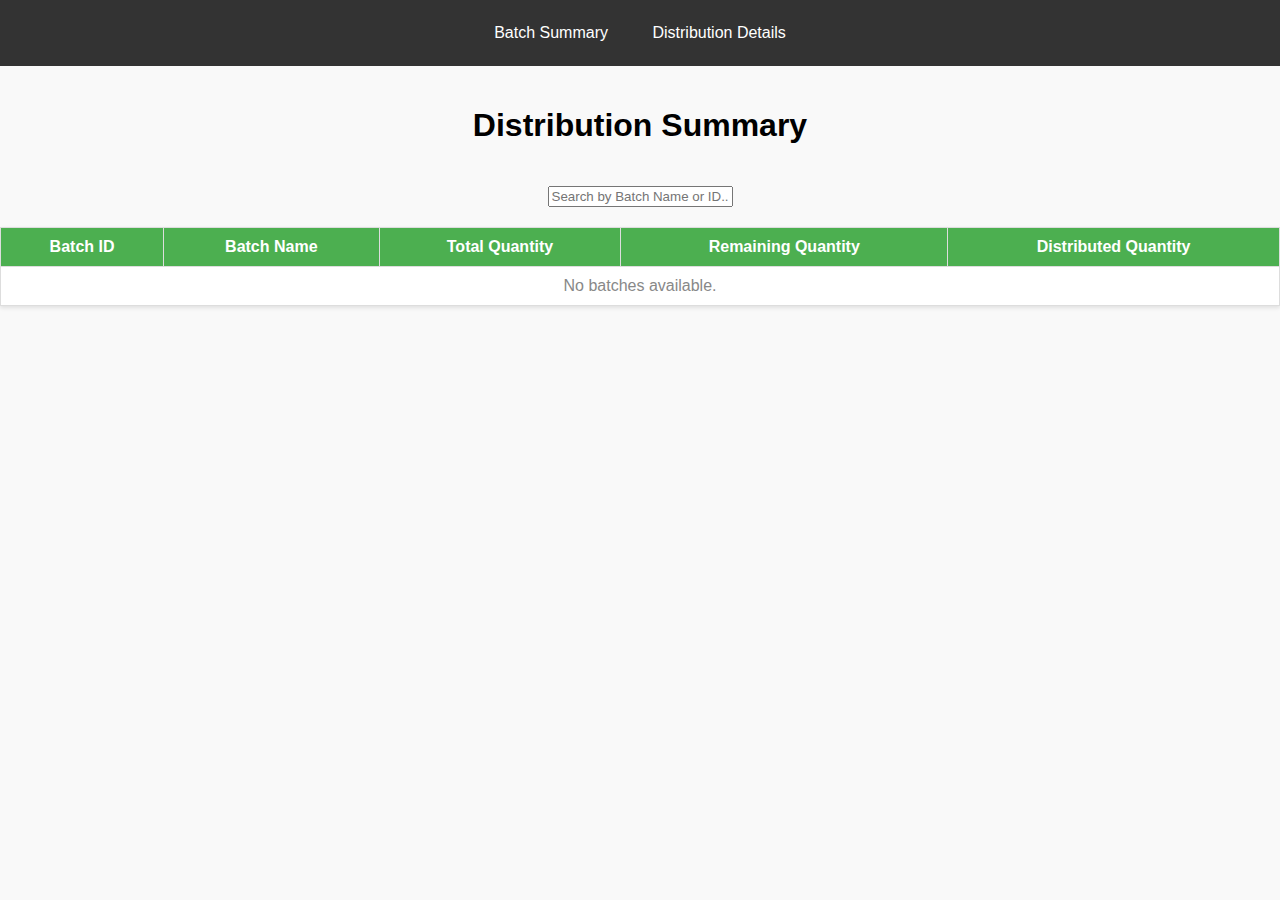
<file: summary-table.html>
<!DOCTYPE html>
<html lang="en">
<head>
    <meta charset="UTF-8">
    <meta name="viewport" content="width=device-width, initial-scale=1.0">
    <title>Distribution Summary</title>
    <style>
        /* General Styles */
        body {
            font-family: Arial, sans-serif;
            margin: 0;
            padding: 0;
            background-color: #f9f9f9;
        }

        h1 {
            text-align: center;
            padding: 20px 0;
        }

        table {
            width: 100%;
            border-collapse: collapse;
            margin: 20px 0;
            background-color: #fff;
            box-shadow: 0 2px 4px rgba(0, 0, 0, 0.1);
        }

        table th, table td {
            border: 1px solid #ddd;
            padding: 10px;
            text-align: center;
        }

        table th {
            background-color: #4caf50;
            color: white;
        }

        table tbody tr:nth-child(even) {
            background-color: #f2f2f2;
        }

        table tbody tr:hover {
            background-color: #ddd;
        }

        .action-btn {
            padding: 5px 10px;
            background-color: #007bff;
            color: white;
            border: none;
            cursor: pointer;
            border-radius: 5px;
            transition: background-color 0.3s;
        }

        .action-btn:hover {
            background-color: #0056b3;
        }

        /* Navbar Style */
        .navbar {
            background-color: #333;
            overflow: hidden;
            color: white;
            text-align: center;
            padding: 10px;
        }

        .navbar a {
            color: white;
            padding: 14px 20px;
            text-decoration: none;
            display: inline-block;
        }

        .navbar a:hover {
            background-color: #ddd;
            color: black;
        }

        /* Distribution Table Styles */
        .distribution-details {
            margin-top: 20px;
            display: none;
        }

        .no-data {
            color: #888;
            text-align: center;
            margin-top: 20px;
        }
    </style>
</head>
<body>

    <!-- Navbar -->
    <div class="navbar">
        <a href="#" onclick="showBatchSummary()">Batch Summary</a>
        <a href="#" onclick="showDistributionDetails()">Distribution Details</a>
    </div>

    <!-- Main Section: Batch Summary -->
    <div id="batchSummarySection">
        <h1>Distribution Summary</h1>

        <!-- Search Bar -->
        <div style="text-align: center; margin: 20px;">
            <input type="text" id="searchInput" placeholder="Search by Batch Name or ID..." oninput="filterTable()">
        </div>

        <!-- Batch Summary Table -->
        <table id="batchSummaryTable">
            <thead>
                <tr>
                    <th>Batch ID</th>
                    <th>Batch Name</th>
                    <th>Total Quantity</th>
                    <th>Remaining Quantity</th>
                    <th>Distributed Quantity</th>
                </tr>
            </thead>
            <tbody>
                <!-- Data will be inserted dynamically here -->
            </tbody>
        </table>
    </div>

    <!-- Distribution Details Section (initially hidden) -->
    <div id="distributionDetailsSection" style="display: none;">
        <h1>Distribution Details</h1>
        <div id="distributionsList"></div>
    </div>

    <!-- Distribution Details Section (added below each batch) -->
    <div id="distributionDetails" class="distribution-details">
        <!-- Distribution details will be inserted here when a batch is clicked -->
    </div>

    <script>
        // Retrieve the data from localStorage
        const distributionBatches = JSON.parse(localStorage.getItem('distributionBatches')) || [];
        const distributionHistory = JSON.parse(localStorage.getItem('distributionHistory')) || [];

        // Example usage: Load the distribution batch data into the table
        function loadBatchData() {
            const batchSummaryTable = document.querySelector('#batchSummaryTable tbody');
            batchSummaryTable.innerHTML = ''; // Clear existing rows

            if (distributionBatches.length === 0) {
                batchSummaryTable.innerHTML = `<tr><td colspan="5" class="no-data">No batches available.</td></tr>`;
                return;
            }

            distributionBatches.forEach(batch => {
                const row = document.createElement('tr');
                row.innerHTML = `
                    <td>${batch.batchId}</td>
                    <td>${batch.batchName}</td>
                    <td>${batch.totalQuantity}</td>
                    <td>${batch.remainingQuantity}</td>
                    <td>${batch.totalQuantity - batch.remainingQuantity}</td>
                `;
                batchSummaryTable.appendChild(row);
            });
        }

        // Function to view batch details and fetch corresponding distribution history
        function showDistributionDetails() {
            const distributionDetailsSection = document.getElementById('distributionDetailsSection');
            distributionDetailsSection.style.display = 'block';
            const distributionsList = document.getElementById('distributionsList');

            if (distributionHistory.length === 0) {
                distributionsList.innerHTML = '<p class="no-data">No distribution records available.</p>';
                return;
            }

            const table = document.createElement('table');
            table.innerHTML = `
                <thead>
                    <tr>
                        <th>RSBA No.</th>
                        <th>Name</th>
                        <th>Quantity Received</th>
                        <th>Date Distributed</th>
                    </tr>
                </thead>
                <tbody>
                </tbody>
            `;
            const tbody = table.querySelector('tbody');

            distributionHistory.forEach(record => {
                const farmerName = record.farmerName || 'Unknown Farmer'; // Default name if none exists
                const row = document.createElement('tr');
                row.innerHTML = `
                    <td>${record.rsbaNumber}</td>
                    <td>${farmerName}</td>
                    <td>${record.distributedQuantity}</td>
                    <td>${record.dateDistributed}</td>
                `;
                tbody.appendChild(row);
            });

            distributionsList.appendChild(table);
        }

        // Load the batch data when the page loads
        window.onload = loadBatchData;
    </script>

</body>
</html>
</file>
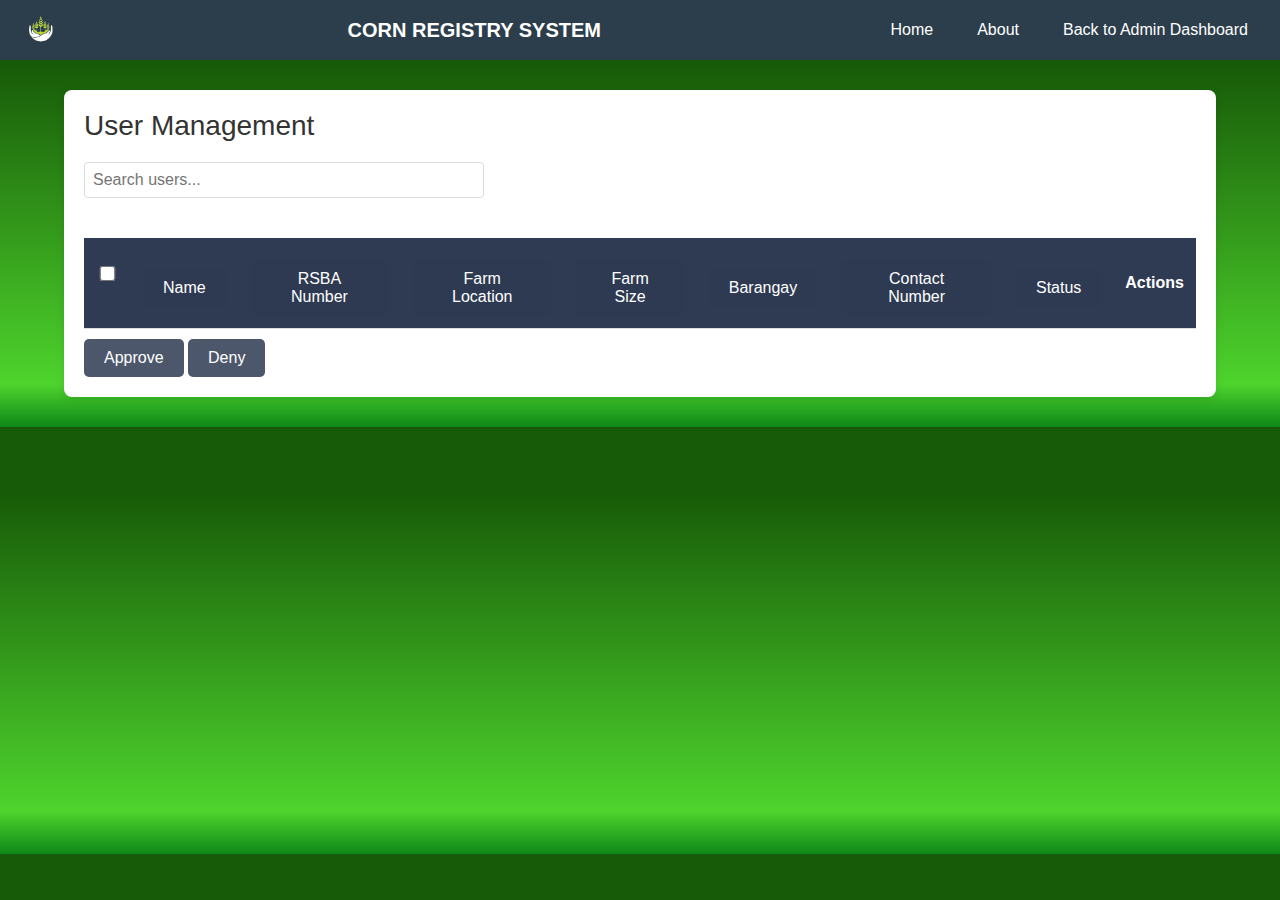
<file: user.html>
<!DOCTYPE html>
<html lang="en">

<head>
    <meta charset="UTF-8">
    <meta http-equiv="X-UA-Compatible" content="IE=edge">
    <meta name="viewport" content="width=device-width, initial-scale=1.0">
    <link rel="stylesheet" href="user.css">
    <link rel="icon" href="LOGO1.png" type="image/png">
    <title>Admin - User Management</title>
    <style>
        /* Modal Styles */
        .modal {
            display: none;
            position: fixed;
            z-index: 1;
            left: 0;
            top: 0;
            width: 100%;
            height: 100%;
            background-color: rgba(0, 0, 0, 0.4);
            padding-top: 60px;
            opacity: 0;
            transition: opacity 0.3s ease;
        }

        .modal.show {
            display: block;
            opacity: 1;
        }

        .modal-content {
            background-color: #fefefe;
            margin: 5% auto;
            padding: 20px;
            border: 1px solid #888;
            width: 80%;
            max-width: 400px;
        }

        .modal-content button {
            margin-top: 10px;
            padding: 10px;
        }

        .modal-content button:hover {
            background-color: #ddd;
        }

        /* Delete Icon */
        .delete-icon {
            cursor: pointer;
            color: red;
            font-size: 20px;
        }

        .delete-icon:hover {
            color: darkred;
        }

        /* Success Message Styles */
        .success-message {
            background-color: #4CAF50;
            color: white;
            padding: 10px;
            position: fixed;
            top: 20px;
            right: 20px;
            z-index: 9999;
            border-radius: 5px;
        }
    </style>
</head>

<body>
    <section class="admin">
        <nav>
            <img class="icon" src="LOGO1.png" alt="Logo">
            <label class="logo">Corn Registry System</label>
            <ul>
                <li><a href="index.html">Home</a></li>
                <li><a href="about.html">About</a></li>
                <li><a href="admin.html">Back to Admin Dashboard</a></li>
            </ul>
        </nav>

        <div class="admin-box">
            <h1>User Management</h1>
            <input type="text" id="searchInput" placeholder="Search users..." onkeyup="searchUsers()" />

            <table id="userTable">
                <thead>
                    <tr>
                        <th><input type="checkbox" id="selectAll" onclick="selectAllUsers()" /></th>
                        <th><button onclick="sortTable('name')">Name</button></th>
                        <th><button onclick="sortTable('rsbaNumber')">RSBA Number</button></th>
                        <th><button onclick="sortTable('farmLocation')">Farm Location</button></th>
                        <th><button onclick="sortTable('farmSize')">Farm Size</button></th>
                        <th><button onclick="sortTable('barangay')">Barangay</button></th>
                        <th><button onclick="sortTable('contactNumber')">Contact Number</button></th>
                        <th><button onclick="sortTable('status')">Status</button></th>
                        <th>Actions</th>
                    </tr>
                </thead>
                <tbody>
                    <!-- Rows will be dynamically inserted here -->
                </tbody>
            </table>

            <button onclick="approveSelected()">Approve</button>
            <button onclick="denySelected()">Deny</button>
        </div>
    </section>

    <!-- Modal for Denial Confirmation -->
    <div id="denyModal" class="modal">
        <div class="modal-content">
            <h2>Are you sure you want to deny this user?</h2>
            <button id="confirmDenyBtn" onclick="denyConfirmed()">Deny</button>
            <button onclick="closeModal()">Cancel</button>
        </div>
    </div>

    <script>
        let users = JSON.parse(localStorage.getItem('users')) || [];
        let userIdToDeny = null; // Store the ID of the user to deny

        // Function to render the user table
function renderTable(usersToRender = users) {
    const tableBody = document.querySelector('#userTable tbody');
    tableBody.innerHTML = ''; // Clear existing table content

    usersToRender.forEach(user => {
        const farmLocation = user.farmLocation || ''; // Handle missing farmLocation
        const contactNumber = user.contactNumber || ''; // Handle missing contactNumber
        const barangay = user.barangay || ''; // Handle missing barangay
        const farmSize = user.farmSize ? `${user.farmSize} hectares` : ''; // Handle missing farmSize
        const status = user.status || 'Pending'; // Default to 'Pending' if no status

        const firstName = user.firstName || 'N/A';
        const lastName = user.lastName || 'N/A';
        const homeAddress = user.homeAddress || 'N/A'; // Handle missing homeAddress

        const row = document.createElement('tr'); // Create a new table row

        row.innerHTML = `
            <td><input type="checkbox" class="userCheckbox" data-id="${user.id}" /></td>
            <td>${firstName} ${lastName}</td>
            <td>${user.rsbaNumber}</td>
            <td>${farmLocation}</td>
            <td>${farmSize}</td>
            <td>${barangay} <br> ${homeAddress}</td>
            <td>${contactNumber}</td>
            <td>${status}</td>
            <td>
                <button onclick="approveUser(${user.id})">Approve</button>
                <button onclick="confirmDenyUser(${user.id})">Deny</button>
            </td>
        `;

        tableBody.appendChild(row);
    });
}

        // Approve a user
        function approveUser(userId) {
            const user = users.find(u => u.id === userId);
            if (user) {
                user.status = 'Approved';
                localStorage.setItem('users', JSON.stringify(users));
                renderTable();  // Re-render the table after the update
                showSuccessMessage('User approved successfully');
            }
        }

        // Deny selected users
        function denySelected() {
            const selectedIds = getSelectedUserIds();
            if (selectedIds.length === 0) {
                alert('Please select at least one user to deny.');
                return;
            }
            selectedIds.forEach(id => {
                users = users.filter(user => user.id !== id);
            });
            localStorage.setItem('users', JSON.stringify(users));
            renderTable();
            showSuccessMessage('Selected users denied');
        }

        // Approve selected users
        function approveSelected() {
            const selectedIds = getSelectedUserIds();
            if (selectedIds.length === 0) {
                alert('Please select at least one user to approve.');
                return;
            }
            selectedIds.forEach(id => {
                const user = users.find(u => u.id === id);
                if (user) {
                    user.status = 'Approved';
                }
            });
            localStorage.setItem('users', JSON.stringify(users));
            renderTable();
            showSuccessMessage('Selected users approved');
        }

        // Get selected user IDs
        function getSelectedUserIds() {
            const selectedCheckboxes = document.querySelectorAll('.userCheckbox:checked');
            return Array.from(selectedCheckboxes).map(checkbox => parseInt(checkbox.dataset.id));
        }

        // Select or deselect all checkboxes
        function selectAllUsers() {
            const selectAllCheckbox = document.getElementById('selectAll');
            const userCheckboxes = document.querySelectorAll('.userCheckbox');
            userCheckboxes.forEach(checkbox => {
                checkbox.checked = selectAllCheckbox.checked;
            });
        }

        // Confirm denial of a user
        function confirmDenyUser(userId) {
            userIdToDeny = userId;
            showModal();
        }

        // Confirm denial action
        function denyConfirmed() {
            const user = users.find(u => u.id === userIdToDeny);
            if (user) {
                users = users.filter(u => u.id !== user.id);
                localStorage.setItem('users', JSON.stringify(users));
                renderTable();
                showSuccessMessage('User denied');
            }
            closeModal();
        }

        // Close the denial modal
        function closeModal() {
            document.getElementById('denyModal').classList.remove('show');
        }

        // Show the denial modal
        function showModal() {
            document.getElementById('denyModal').classList.add('show');
        }

        // Search users
        function searchUsers() {
            const query = document.getElementById('searchInput').value.toLowerCase();
            const filteredUsers = users.filter(user => {
                return (
                    user.firstName.toLowerCase().includes(query) ||
                    user.middleInitial.toLowerCase().includes(query) ||
                    user.lastName.toLowerCase().includes(query) ||
                    user.rsbaNumber.toLowerCase().includes(query) ||
                    user.farmLocation.toLowerCase().includes(query) ||
                    user.contactNumber.toLowerCase().includes(query)
                );
            });
            renderTable(filteredUsers);
        }

        // Sort the table by a specific column
        function sortTable(column) {
            users.sort((a, b) => {
                if (column === 'name') {
                    return a.firstName.localeCompare(b.firstName);
                } else if (column === 'rsbaNumber' || column === 'contactNumber') {
                    return a[column] - b[column];  // Numeric comparison
                } else if (column === 'farmLocation') {
                    return a.farmLocation.localeCompare(b.farmLocation);
                } else if (column === 'farmSize') {
                    return parseFloat(a.farmSize) - parseFloat(b.farmSize);  // Correct sorting for numbers
                } else if (column === 'status') {
                    return a.status.localeCompare(b.status);
                } else if (column === 'barangay') {
                    return a.barangay.localeCompare(b.barangay);
                }
                return 0;
            });
            renderTable();
        }

        // Show success message
        function showSuccessMessage(message) {
            const messageBox = document.createElement('div');
            messageBox.classList.add('success-message');
            messageBox.textContent = message;
            document.body.appendChild(messageBox);
            setTimeout(() => {
                messageBox.remove();
            }, 3000); // Remove after 3 seconds
        }

        // Initial render of the table
        renderTable();
    </script>
</body>

</html>
</file>
<file: tepl.css>
/* Footer Styles */
footer {
    background-color:#213A58;
    padding: 20px 0;
  }

  header, footer {
    width: 100%;
    position: relative;
    left: 0;
    right: 0;
    margin: 0;
}
  
  .footer-container {
    display: flex;
    flex-wrap: wrap;
    justify-content: space-between;
    padding: 20px;
  }
  
  .footer-section {
    flex: 1;
    min-width: 250px;
    padding: 10px;
  }
  
  .footer-section h3 {
    font-size: 18px;
  
  }
  
  .footer-section p, .footer-section ul {
    font-size: 14px;
    line-height: 1.6;
  }
  
  .footer-section a {
    color: #007bff;
    text-decoration: none;
  }
  
  .footer-section a:hover {
    text-decoration: underline;
  }
  
  .footer-section.about {
    flex: 2;
    min-width: 500px;
    padding: 20px;
  }
  
  .socials {
    list-style-type: none;
    padding: 0;
  }
  
  .socials li {
    margin: 5px 0;
  }
  
  .socials li a {
    font-size: 14px;
    color: #f77b00f9;
  }
  
  .socials li a:hover {
    color: #007bff;
  }
  
  
  
  
  
  
  
  
  
  
  
  
  
  
  
  
  
  
  
  
  
  
  
  
  
  
  
  
  
  
  
  
  
  /* General Styles */
  * {
    margin: 0;
    padding: 0;
    box-sizing: border-box;
    font-family: Arial, sans-serif;
  }
  
  body {
    background-color: #f4f7fa;
    color: #333;
    font-size: 16px;
  }
  
  a {
    text-decoration: none;
    color: #333;
  }
  
  h1, h2 {
    font-weight: bold;
    
      color: rgb(0, 0, 0); /* White text */
      text-shadow: 2px 2px 5px rgba(41, 84, 41, 0); /* Dark green shadow */
    
    

  }
  
  footer {
    text-align: center;
  }
  
  /* Navigation Bar */
  nav {
    background-color: #2f3b52;
    padding: 10px 20px;
    display: flex;
    align-items: center;
    justify-content: space-between;
  }
  
  nav img.icon {
    width: 40px;
    height: 40px;
    margin-right: 10px;
  }
  
  nav .logo {
    color: white;
    font-size: 20px;
    font-weight: bold;
    text-transform: uppercase;
  }
  
  nav ul {
    list-style-type: none;
    display: flex;
    gap: 20px;
  }
  
  nav ul li {
    display: inline;
  }
  
  nav ul li a {
    color: white;
    font-size: 16px;
    padding: 8px 12px;
    border-radius: 4px;
    transition: background-color 0.3s;
  }
  
  nav ul li a:hover {
    background-color: #1d2a3a;
  }
  
  /* Admin Box */
  .admin-box {
    background-color: white;
    margin: 30px auto;
    padding: 20px;
    border-radius: 8px;
    box-shadow: 0 2px 8px rgba(0, 0, 0, 0.1);
    width: 90%;
    max-width: 1200px;
  }
  
  .admin-box h1 {
    font-size: 28px;
    margin-bottom: 20px;
    color: #333;
  }
  
  .admin-box input {
    padding: 8px;
    margin-bottom: 20px;
    border: 1px solid #ddd;
    border-radius: 4px;
    width: 100%;
    max-width: 400px;
    font-size: 16px;
  }
  
  .admin-box input:focus {
    border-color: #2f3b52;
    outline: none;
  }
  
  button {
    background-color: #2f3b52;
    color: white;
    border: none;
    padding: 10px 130px;
    border-radius: 5px;
    font-size: 16px;
    cursor: pointer;
    transition: background-color 0.3s;
    margin-top: 10px;
  }
  
  button:hover {
    background-color: #1d2a3a;
  }
  
  /* Table Styling */
  table {
    width: 100%;
    border-collapse: collapse;
    margin-top: 20px;
  }
    
    table th,
  table td {
    padding: 12px;
    text-align: left;
    border-bottom: 1px solid #ddd;
  }
  
  table th {
    background-color: #2f3b52;
    color: white;
    font-size: 16px;
    cursor: pointer;
  }
  
  table td {
    background-color: white;
  }
  
  table td button {
    background-color: #4caf50;
    border-radius: 4px;
    padding: 6px 12px;
    margin-right: 10px;
    font-size: 14px;
    cursor: pointer;
    transition: background-color 0.3s;
  }
  
  table td button:hover {
    background-color: #45a049;
  }
  
  table td button:nth-child(2) {
    background-color: #f44336;
  }
  
  table td button:nth-child(2):hover {
    background-color: #e53935;
  }
  
  input[type="checkbox"] {
    transform: scale(1.2);
    margin-right: 10px;
  }
  
  /* Sky Green for Pending Users */
  .pending {
    background-color: #98FF98; 
    color: #008B8B; /* Sky Blue for text */
  }
  
  /* Approved User Row Style */
  .approved {
    background-color: #DFFFD6; /* Light green for approved users */
  }
  
  /* Denied User Row Style */
  .denied {
    background-color: #F44336; /* Red for denied users */
    color: white; /* White text on red background */
  }
  
  /* Footer */
  .footer3 {
    background-color: #2f3b52;
    color: white;
    padding: 20px 0;
    text-align: center;
  }
  
  .footer3 .icon2 {
    width: 40px;
    height: 40px;
  }
  
  .footer3 .h2-footer {
    font-size: 24px;
    margin: 10px 0;
  }
  
  .footer3 .p-region {
    font-size: 14px;
    margin-bottom: 10px;
  }
  
  .footer3 .bigx {
    font-size: 28px;
    font-weight: bold;
    margin-left: 5px;
  }
  
  .footer3 .p-gusty {
    font-size: 12px;
    font-style: italic;
  }
  
  /* Responsive Design */
  @media (max-width: 768px) {
    .admin-box {
        width: 100%;
        padding: 15px;
    }
  
    table th,
    table td {
        font-size: 14px;
        padding: 10px;
    }
  
    button {
        padding: 8px 15px;
    }
  }
  
  
  body {
    display: flex;
    flex-direction: column;
    min-height: 100vh;
    font-family: 'Rubik', sans-serif;
  
    color: #000000; /* Dark text color */
    line-height: 1.6;
    background: linear-gradient(to bottom, #0C6478, #09D1C7, #46DFB1); /* Gradient background */
  }
  


  .footer-section p, .footer-section ul {
    font-size: 14px;
    line-height: 1.6;
    font-size: 15px;
}
  


.socials {
  list-style-type: none;
  padding: 0;
  display: flex; /* Aligns items in a row */
  justify-content: center; /* Centers the social media items */
  gap: 20px; /* Adds space between the icons */
}









.socials li a {
  display: flex;
  align-items: center;
  text-decoration: none;
  color: #e67606;  /* Adjust color as needed */
  font-size: 18px;
}

.socials li a i {
  
  font-size: 20px;    /* Adjust icon size */
  
}

.socials li a:hover {
  color: #007bff;  /* Change color on hover */
}

.socials li a i:hover {
  color: #007bff;  /* Optional: Icon hover color */
}
</file>
<file: style.css>
@import url('https://fonts.googleapis.com/css2?family=Rubik:ital,wght@0,400;0,500;0,600;1,500;1,600&display=swap');

*{
    padding: 0;
    margin: 0;
    text-decoration: none;
    list-style: none;
    box-sizing: border-box;
}

body{
    font-family: 'Rubik', sans-serif;
}

/*  Section home  */

nav{
    width: 100%;
    height: 70px;
    background-size: cover;
}
label.logo{
    color: #213A58;
    font-size: 30px;
    line-height: 70px;
    padding: 0 100px;
    font-weight: 500;
}

.icon{
    height: 50px;
    position: relative;
    left: 90px;
    top: 12px;
}

nav ul{
    float: right;
    margin-right: 100px;

}

nav ul li{
    display: inline-block;
    line-height: 70px; 
    margin: 0px;
}

nav ul li a{
    color: #080202;
    font-size: 17px;
    text-transform: uppercase;
    padding: 7px 13px;
    border-radius: 3px;
}
a.active,a:hover{
    background: #ffae00;
    transition: .5s;
}

section{
    height: 100vh;
}

section.home{
  background: linear-gradient(to bottom, #175a08 15%, #4ed42d 90%, #0e8818 100%  ); 
    background-size: 100%;
}

section.home::before{
    content:'';
    background-image: url(bg-masthead.jpg);
}

.fpage{
    width: 598px;
    margin-top: 65px;
    margin-left: 600px;
    text-align: center;

}



.Blogo{
    height: 150px;
}

.header1{
    padding-left: 15px;
    font-size: 60px;
    color: #e8efeb;
    justify-items: center;
   
 
      color: white; /* White text */
      text-shadow: 4px 4px 15px rgb(1, 1, 1); /* Larger dark green shadow */

    
}

.headingsp{
    font-size: 70px;
}

span{
    padding: 0px;
    margin: 0px;
    color: hwb(110 12% 22%);
    position: relative;
    right: 63px;

}

p.frontp{
    font-family: 'Rubik', sans-serif;
    font-size: 17px;
    color: hwb(0 98% 2%);
    margin-bottom: 20px;

    line-height: 1.6rem;

}

.btn{
    display: inline-block;
    font-family: 'Rubik', sans-serif;
    font-weight: 500;
    line-height: 2rem;
    color: #212529;
    text-align: center;
    text-decoration: none;
    vertical-align: middle;
    cursor: pointer;
    -webkit-user-select: none;
       -moz-user-select: none;
        -ms-user-select: none;
            user-select: none;
    background-color:white;
    border: 1px solid transparent;
    padding: 0.375rem 0.5rem;
    padding-right: 15px;
    padding-left: 15px;
    font-size: 1rem;
    border-radius: 0.25rem;
    transition: color 0.15s ease-in-out, background-color 0.15s ease-in-out, border-color 0.15s ease-in-out, box-shadow 0.15s ease-in-out;
    margin-left: 20px;
  }

  .btn:hover{
    background-color: hsl(45, 89%, 7%);
  }

/*  Section home end  */

/*  Section hiring  */

section#hiring{
    justify-content: center;
    background: linear-gradient(to bottom, #00000000 2%, #00000000 15%, #84adf5 97%, #598ce4 100%);
}

.heading2{
    font-size: 30px;
    padding-top: 30px;
    justify-content: center;
    text-align: center;
    color: #ffffff;
    position: relative;
    top: 15px;
}

.one{
    position: relative;
    right: 356px; 
}

.three{
    position: relative;
    left: 356px;
}

.all{
    position: relative;
    top: 477px;
    left: 1250px;
}

.carousel{
    padding-right: 40px;
}

.carousel-wrapper {
    height: 400px;
    position: relative;
    width: 300px;
    display: block;
    margin: 50px auto ;
    border: 1px solid hsl(147, 81%, 34%) 97%
  }
  
  .carousel-item {
    position: absolute;
    top: 0;
    bottom: 0;
    left: 0;
    right: 0;
    padding: 25px 50px;
    opacity: 0;
    transition: all 0.5s ease-in-out;
  }
  .arrow{
    border: solid black;
    border-width: 0 3px 3px 0;
    display: inline-block;
    padding: 12px;
  }
  .arrow-prev {
    left: 10px;
    position: absolute;
    top: 50%;
    transform: translateY(-50%) rotate(135deg);
  
  }
  .arrow-next {
    right: 10px;
    position: absolute;
    top: 50%;
    transform: translateY(-50%) rotate(-45deg);
  }
  
  [id^= "item"] {
    display: none;
  }
  .item-1 {
    z-index: 2;
    opacity: 1;
    background-color: #11b80b;
    background-size: cover;
  }
  .item-2 {
    background-color: #ffffff;
    background: url('ARMS LOGO.png');
    background-size: cover;
  }
  .item-3 {
    background-color: #ffffff;
    background: url('img3.jpg');
    background-size: cover;
  }
  
  .item-4 {
    z-index: 2;
    opacity: 1;
    background-color: #ffffff;
    background-size: cover;
  }

  .item-5 {
    background-color: #ffffff;
    background: url('img3.jpg');
    background-size: cover;
  }

  .item-6 {
    background-color: #ffffff;
    background: url('img3.jpg');
    background-size: cover;
  }

  .item-7 {
    z-index: 2;
    opacity: 1;
    background-color: #ffffff;
    background-size: cover;
  }

  .item-8 {
    background-color: #ffffff;
    background: url('img3.jpg');
    background-size: cover;
  }

  .item-9 {
    background-color: #ffffff;
    background: url('img3.jpg');
    background-size: cover;
  }
  
  *:target ~ .item-1{
    opacity: 0;
  }
  #item-1:target ~ .item-1 {
    opacity: 1;
  
  }
  #item-2:target ~ .item-2, #item-3:target ~ .item-3 {
    z-index: 3;
    opacity: 1;
  } 

  *:target ~ .item-4{
    opacity: 0;
  }
  #item-4:target ~ .item-4 {
    opacity: 1;
  
  }
  #item-5:target ~ .item-5, #item-6:target ~ .item-6 {
    z-index: 3;
    opacity: 1;
  } 

  *:target ~ .item-7{
    opacity: 0;
  }
  #item-7:target ~ .item-7 {
    opacity: 1;
  
  }
  #item-8:target ~ .item-8, #item-9:target ~ .item-9 {
    z-index: 3;
    opacity: 1;
  } 

.display-flex{
    justify-content: center;
    display: flex;
    position: relative;
    bottom: 30px;
}

.content{
    position: relative;
    top: 150px;
}

.categories{
    justify-content: center;
    display: flex;
    position: relative;
    top: 30px;
}

/*  Section hiring end */

section.about{
  background: linear-gradient(to bottom, #07a722 0%, #f1f3f8 5%, #84aef500 50%, #61ffdf00 100%);
}

/*  main  */

.heading3{
    left: 200px;
    height: 330px;
    padding-top: 30px;
    justify-content: center;
    position: relative;
    top: 15px;
}

.heading4{
  
  position: relative;
  left: 850px;
  bottom: 550px;
  height: 320px;

}

.first-p{
  width: 620px;
  font-family: 'Rubik', sans-serif;
  text-align: justify;
  font-size: 17px;
  color: #123;
  margin-bottom: 20px;
  line-height: 1.6rem;
  position: relative;
  left: 530px;
  bottom: 210px;
}

.sec-p{
  width: 630px;
  font-family: 'Rubik', sans-serif;
  text-align: justify;
  font-size: 17px;
  color: #123;
  margin-bottom: 20px;
  line-height: 1.6rem;
  position: relative;
  left: 200px;
  bottom: 200px;
}

.looking{
  display: inline-block;
  padding-top: 50px;
  padding-left: 100px;
  padding-bottom: 30px;
}

.heading-pt{
 padding-left:90px;
 padding-bottom: 8px;
}

.heading-ft{
  color: #084ab3;
  padding-top: 50px;
  padding-left:90px;
  padding-bottom: 8px;
 }

.btn-pt{
  display: inline-block;
  line-height: 2rem;
  font-weight: 500;
  color: hsl(0, 7%, 97%);
  background: hsl(130, 69%, 23%);
  border: solid hsl(138, 62%, 29%);
  border-radius: 0.5rem;
  padding-left: 10px;
  padding-right: 10px;
  margin-left: 25px;
  margin-right: 25px;
}

.button-ft{
  display: inline-block;
  line-height: 2rem;
  font-weight: 500;
  color: #ffffff;
  background: #ffce2d;
  border: solid #ffce2d;
  border-radius: 0.5rem;
  padding-left: 10px;
  padding-right: 10px;
  margin-left: 0;
  margin-right: 25px;
}

.cards{
  display: flex;
  padding-left: 90px;
  color: hsl(153, 39%, 95%);
  padding-bottom: 30px;

}

.cards2{
  display: flex;
  padding-left: 90px;
  color: hsl(147, 81%, 34%) 97%

}

.cardbox{
  height: 400px;
  width: 300px;
  margin-right: 30px;
  background-color: hsl(128, 70%, 26%);
  border: solid hsl(143, 61%, 24%);
  border-width: 1px;
  border-radius: 0.5rem;
}

.cardbox2{
  height: 400px;
  width: 300px;
  margin-right: 30px;
  background-color: #095000;
  border: solid #016d21;
  border-width: 1px;
  border-radius: 0.5rem;
}

.job-title{
  padding-top: 110px;
  text-align: center;
  padding-bottom: 10px;
}

.job-title, h3{
  margin-bottom: 5px;
}

.requirments{
  text-align: left;
  padding-left: 8px;
}

.requirments, .p{
  margin: 2px;
}

.getdirection-btn{
  display: inline-block;
  line-height: 2rem;
  font-weight: 500;
  color: #212529;
  background: #FFC000;
  border: solid #FFC000;
  border-radius: 0.5rem;
  padding-left: 10px;
  padding-right: 10px;
  margin-top: 28px;
  margin-left: 70px;
  margin-right: 25px;
}

.getdirection-btn2{
  display: inline-block;
  line-height: 2rem;
  font-weight: 500;
  color: #ffffff;
  background: #084ab3;
  border: solid #084ab3;
  border-radius: 0.5rem;
  padding-left: 10px;
  padding-right: 10px;
  margin-top: 28px;
  margin-left: 70px;
  margin-right: 25px;
}

.footer{
  width: 100%;
  height: 130px;
  border-width: 1px;
  position: relative;
  top: 1320px;
}

.footer2{
  width: 100%;
  height: 130px;
  border-width: 1px;
  position: relative;
  top: 45px;
}

.footer3{
  width: 100%;
  height: 130px;
  border-width: 1px;
}

.icon2{
  height: 70px;
  position: relative;
  top: 35px;
  left: 490px;
}

.h2-footer{
  width: 200px;
  font-size: 32px;
  font-weight: 500;
  position: relative;
  left: 585px;
  bottom: 18px;
}

.p-region{

  width: 53px;
  position: relative;
  left: 745px;
  bottom: 46px;
}

.bigx{
  font-size: 32px;
  font-weight: 500;
  width: 50px;
  position: relative;
  left: 805px;
  bottom: 75px;
}

.p-gusty{
  width: 150px;
  font-size: 14px;
  position: relative;
  left: 585px;
  bottom: 80px;
}
 
/* modal*/

input[type="checkbox"]{
  display: none;
}
.container{
  display: none;
  position: relative;
  bottom: 400px;
  left: 115px;
  background: #fff;
  width: 410px;
  padding: 30px;
  box-shadow: 0 0 8px rgba(0,0,0,0.1);
}
#show:checked ~ .container{
  display: block;
}
.container .close-btn{
  height: 20px;
  width: 20px;
  position: absolute;
  right: 20px;
  top: 15px;
  font-size: 18px;
  cursor: pointer;
}
.container .close-btn:hover{
  color: #3498db;
}
.container .text{
  font-size: 35px;
  font-weight: 600;
  text-align: center;
}
.container form{
  margin-top: -20px;
}
.container form .data{
  height: 45px;
  width: 100%;
  margin: 40px 0;
}
form .data label{
  font-size: 18px;
}
form .data input{
  height: 100%;
  width: 100%;
  padding-left: 10px;
  font-size: 17px;
  border: 1px solid silver;
}
form .data input:focus{
  border-color: #3498db;
  border-bottom-width: 2px;
}
form .forgot-pass{
  margin-top: -8px;
}
form .forgot-pass a{
  color: #3498db;
  text-decoration: none;
}
form .forgot-pass a:hover{
  text-decoration: underline;
}
form .btn{
  margin: 30px 0;
  height: 45px;
  width: 100%;
  background-color: #ffae00;
  border: #000000;
  border-width: 2px;
  position: relative;
  overflow: hidden;
}
form .btn .inner{
  height: 100%;
  width: 300%;
  position: absolute;
  left: -100%;
  z-index: -1;
  background: #ffae00;
  transition: all 0.4s;
}
form .btn:hover .inner{

  left: 0;
}
form .btn button{
  height: 100%;
  width: 100%;
  background: none;
  border: none;
  color: #fff;
  font-size: 18px;
  font-weight: 500;
  text-transform: uppercase;
  letter-spacing: 1px;
  cursor: pointer;
}
form .signup-link{
  text-align: center;
}
form .signup-link a{
  color: #3498db;
  text-decoration: none;
}
form .signup-link a:hover{
  text-decoration: underline;
}

/* Sign up */
.signup-box {
  width: 360px;
  height: 620px;
  margin: auto;
  margin-top: 20px;
  background-color: transparent;
  border-radius: 3px;
}

.login-box {
  width: 360px;
  height: 280px;
  margin: auto;
  border-radius: 3px;
  background-color: white;
}

h1 {
  text-align: center;
  padding-top: 15px;
}

h4 {
  text-align: center;
}

form {
  width: 300px;
  margin-left: 20px;
}

form label {
  display: flex;
  margin-top: 20px;
  font-size: 18px;
}

form input {
  width: 100%;
  padding: 7px;
  border: none;
  border: 1px solid rgb(0, 0, 0);
  border-radius: 6px;
  outline: none;
}
input[type="button"] {
  width: 320px;
  height: 35px;
  margin-top: 20px;
  border: none;
  background-color: #49c1a2;
  color: white;
  font-size: 18px;
}

.para-2 {
  text-align: center;
  color: white;
  font-size: 15px;
  margin-top: -10px;
}
.para-2 a {
  color: #49c1a2;
}

.signup{
  background: linear-gradient(to bottom, #61ffdf00 25%, #598ce4 90%, #4472C4 100%) transparent;
  
}

.btnn{
  margin: 30px 0;
  height: 45px;
  width: 100%;
  background-color: #ffae00;
  border: #000000;
  border-width: 2px;
  position: relative;
  overflow: hidden;
}

.modal {
  display: none; /* Hidden by default */
  position: fixed; /* Stay in place */
  z-index: 1; /* Sit on top */
  left: 0;
  top: 0;
  width: 100%; /* Full width */
  height: 100%; /* Full height */
  overflow: auto; /* Enable scroll if needed */
  background-color: rgb(0,0,0); /* Fallback color */
  background-color: rgba(0,0,0,0.4); /* Black w/ opacity */
}

.modal-content {
  background-color: #fefefe;
  margin: 15% auto; /* 15% from the top and centered */
  padding: 20px;
  border: 1px solid #888;
  width: 80%; /* Could be more or less, depending on screen size */
}
</file>
<file: respo.css>
/* Default Styles (Desktop & Larger Screens) */
body {
    font-family: Arial, sans-serif;
    margin: 0;
    padding: 0;
    box-sizing: border-box;
}

header {
    background-color: #333;
    color: white;
    padding: 20px;
    text-align: center;
}

nav {
    font-size: 18px;
}

main {
    padding: 40px;
}

footer {
    background-color: #333;
    color: white;
    text-align: center;
    padding: 10px;
}

/* Tablet - 768px or smaller */
@media screen and (max-width: 1024px) {
    nav {
        font-size: 16px;
    }

    main {
        padding: 30px;
    }
}

/* Mobile - 480px or smaller */
@media screen and (max-width: 768px) {
    header {
        padding: 15px;
    }

    nav {
        font-size: 14px;
        text-align: left;
    }

    main {
        padding: 20px;
    }
}

/* Extra Small - 320px or smaller (e.g., very small phones) */
@media screen and (max-width: 480px) {
    header {
        padding: 10px;
    }

    nav {
        font-size: 12px;
        text-align: left;
    }

    footer {
        font-size: 12px;
    }
}
</file>
<file: user.css>
/* General Styles */
* {
    margin: 0;
    padding: 0;
    box-sizing: border-box;
    font-family: Arial, sans-serif;
}

body {
   background: linear-gradient(to bottom, #175a08 15%, #4ed42d 90%, #0e8818 100%  ); 
    color: #333;
    font-size: 16px;
}

a {
    text-decoration: none;
    color: #333;
}

h1, h2 {    
    font-weight: normal;
}

footer {
    text-align: center;
}

/* Navigation Bar */
nav {   
    background-color: #2f3b52ec;
    padding: 10px 20px;
    display: flex;
    align-items: center;
    justify-content: space-between;
}

nav img.icon {
    color:#ffffff;  
    width: 40px;
    height: 40px;
    margin-right: 10px;
}

nav .logo {
    color: white;
    font-size: 20px;
    font-weight: bold;
    text-transform: uppercase;
}

nav ul {
    list-style-type: none;
    display: flex;
    gap: 20px;
}

nav ul li {
    display: inline;
}

nav ul li a {
    color: white;
    font-size: 16px;
    padding: 8px 12px;
    border-radius: 4px;
    transition: background-color 0.3s;
}

nav ul li a:hover {
    background-color: #1d2a3a;
}

/* Admin Box */
.admin-box {
    background-color: rgb(255, 255, 255);
    margin: 30px auto;
    padding: 20px;
    border-radius: 8px;
    box-shadow: 0 2px 8px rgba(0, 0, 0, 0.1);
    width: 90%;
    max-width: 1200px;
}

.admin-box h1 {
    font-size: 28px;
    margin-bottom: 20px;
    color: #333;
}

.admin-box input {
    padding: 8px;
    margin-bottom: 20px;
    border: 1px solid #ddd;
    border-radius: 4px;
    width: 100%;
    max-width: 400px;
    font-size: 16px;    
}

.admin-box input:focus {
    border-color: #2f3b52;
    outline: none;
}

button {
    background-color: #2f3b52da;
    color: white;
    border: none;
    padding: 10px 20px;
    border-radius: 5px;
    font-size: 16px;
    cursor: pointer;
    transition: background-color 0.3s;
    margin-top: 10px;
}

button:hover {
    background-color: #1d2a3a;
}

/* Table Styling */
table {
    width: 100%;
    border-collapse: collapse;
    margin-top: 20px;
}

table th,
table td {
    padding: 12px;
    text-align: left;
    border-bottom: 1px solid #ddd;
}

table th {
    background-color: #2f3b52;
    color: white;
    font-size: 16px;
    cursor: pointer;
}

table td {
    background-color:       rgba(255, 255, 255, 0.801);
}

table td button {
    background-color: #4caf50;
    border-radius: 4px;
    padding: 6px 12px;
    margin-right: 10px;
    font-size: 14px;
    cursor: pointer;
    transition: background-color 0.3s;
}

table td button:hover {
    background-color: #45a049;
}

table td button:nth-child(2) {
    background-color: #f44336;
}

table td button:nth-child(2):hover {
    background-color: #e53935;
}

input[type="checkbox"] {
    transform: scale(1.2);
    margin-right: 10px;
}

/* Sky Green for Pending Users */
.pending {
    background-color: #98FF98; 
    color: #008B8B; /* Sky Blue for text */
}

/* Approved User Row Style */
.approved {
    background-color: #DFFFD6; /* Light green for approved users */
}

/* Denied User Row Style */
.denied {
    background-color: #F44336; /* Red for denied users */
    color: white; /* White text on red background */
}

/* Footer */
.footer3 {
    background-color: #2f3b52;
    color: white;
    padding: 20px 0;
    text-align: center;
}

.footer3 .icon2 {
    width: 40px;
    height: 40px;
}

.footer3 .h2-footer {
    font-size: 24px;
    margin: 10px 0;
}

.footer3 .p-region {
    font-size: 14px;
    margin-bottom: 10px;
}

.footer3 .bigx {
    font-size: 28px;
    font-weight: bold;
    margin-left: 5px;
}

.footer3 .p-gusty {
    font-size: 12px;
    font-style: italic;
}

/* Responsive Design */
@media (max-width: 768px) {
    .admin-box {
        width: 100%;
        padding: 15px;
    }

    table th,
    table td {
        font-size: 14px;
        padding: 10px;
    }

    button {
        padding: 8px 15px;
    }
}

/* Sky Green for Pending Users */
.pending {
    background-color: #98FF98; /* Light green */
    color: #008B8B; /* Sky Blue for text */
}
</file>
